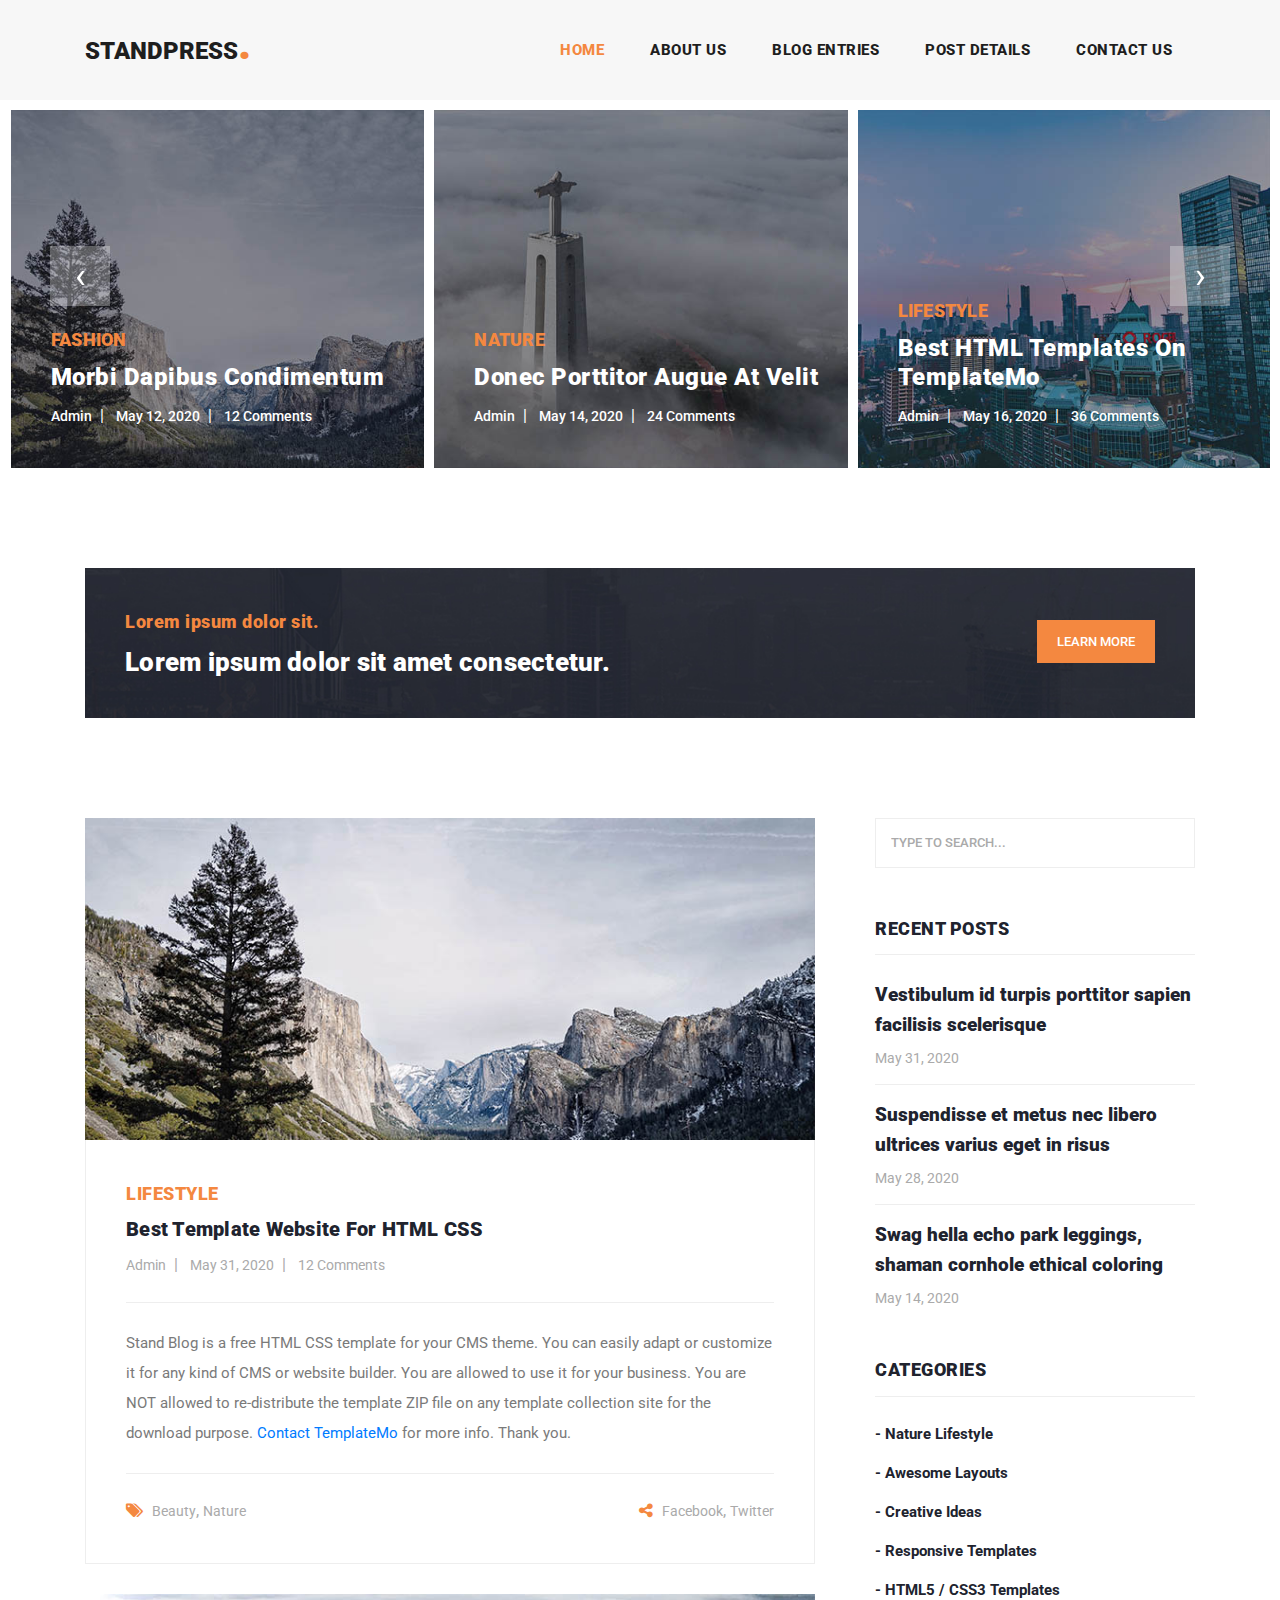
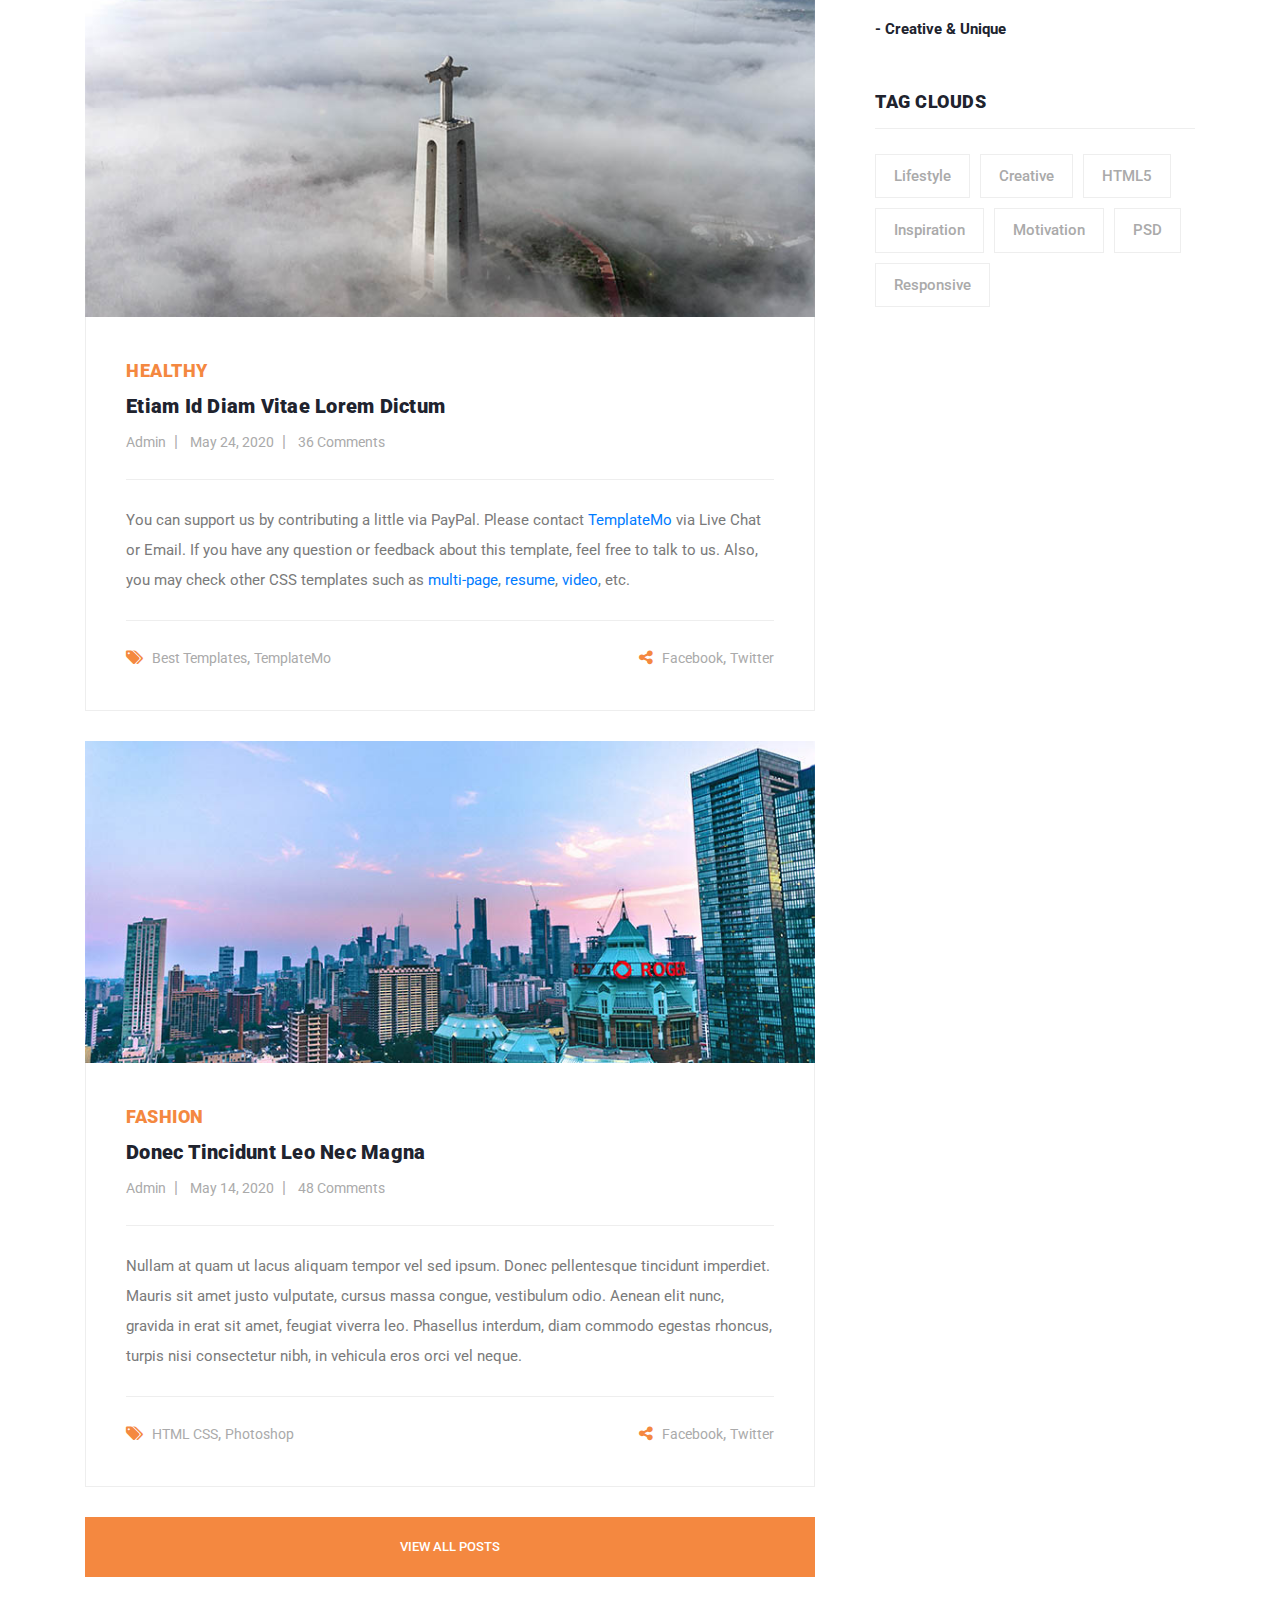
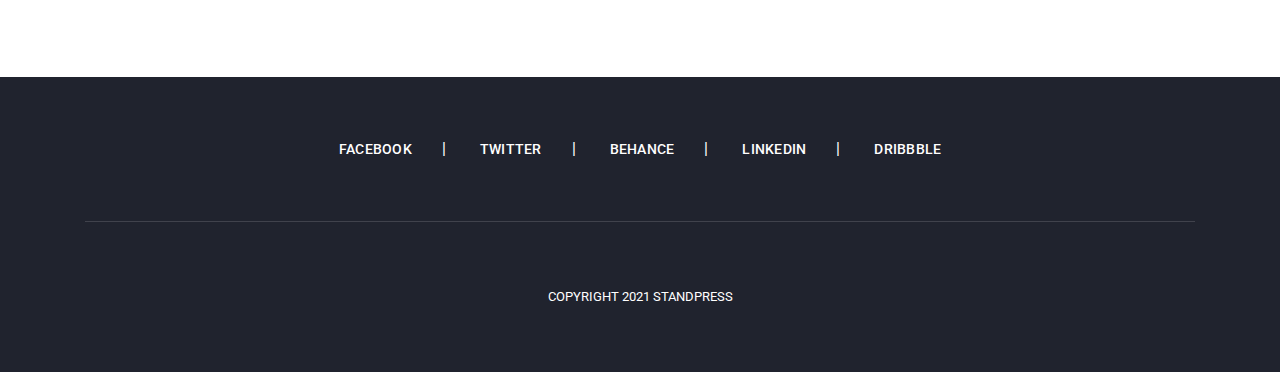
<file: markup/index.html>
<!DOCTYPE html>
<html lang="en">

<head>
  <meta charset="utf-8">
  <meta name="viewport" content="width=device-width, initial-scale=1, shrink-to-fit=no">
  <title>StandPress Blog Theme</title>
  <!-- Google Fonts  -->
  <link
    href="https://fonts.googleapis.com/css?family=Roboto:100,100i,300,300i,400,400i,500,500i,700,700i,900,900i&display=swap"
    rel="stylesheet">
  <!-- Bootstrap core CSS -->
  <link href="assets/css/bootstrap.min.css" rel="stylesheet">
  <!-- Additional CSS Files -->
  <link rel="stylesheet" href="assets/css/fontawesome.css">
  <link rel="stylesheet" href="assets/css/owl.css">
  <link rel="stylesheet" href="assets/css/style.css">
</head>

<body>
  <!-- ***** Preloader Start ***** -->
  <div id="preloader">
    <div class="jumper">
      <div></div>
      <div></div>
      <div></div>
    </div>
  </div>
  <!-- ***** Preloader End ***** -->

  <!-- Header -->
  <header class="">
    <nav class="navbar navbar-expand-lg">
      <div class="container">
        <a class="navbar-brand" href="index.html">
          <h2>StandPress<em>.</em></h2>
        </a>
        <button class="navbar-toggler" type="button" data-toggle="collapse" data-target="#navbarResponsive"
          aria-controls="navbarResponsive" aria-expanded="false" aria-label="Toggle navigation">
          <span class="navbar-toggler-icon"></span>
        </button>
        <div class="collapse navbar-collapse" id="navbarResponsive">
          <ul class="navbar-nav ml-auto">
            <li class="nav-item active">
              <a class="nav-link" href="index.html">Home
                <span class="sr-only">(current)</span>
              </a>
            </li>
            <li class="nav-item">
              <a class="nav-link" href="about.html">About Us</a>
            </li>
            <li class="nav-item">
              <a class="nav-link" href="blog.html">Blog Entries</a>
            </li>
            <li class="nav-item">
              <a class="nav-link" href="post-details.html">Post Details</a>
            </li>
            <li class="nav-item">
              <a class="nav-link" href="contact.html">Contact Us</a>
            </li>
          </ul>
        </div>
      </div>
    </nav>
  </header>

  <!-- Page Content -->
  <!-- Banner Starts Here -->
  <div class="main-banner header-text">
    <div class="container-fluid">
      <div class="owl-banner owl-carousel">
        <div class="item">
          <img src="assets/images/banner-item-01.jpg" alt="">
          <div class="item-content">
            <div class="main-content">
              <div class="meta-category">
                <span>Fashion</span>
              </div>
              <a href="post-details.html">
                <h4>Morbi dapibus condimentum</h4>
              </a>
              <ul class="post-info">
                <li><a href="#">Admin</a></li>
                <li><a href="#">May 12, 2020</a></li>
                <li><a href="#">12 Comments</a></li>
              </ul>
            </div>
          </div>
        </div>
        <div class="item">
          <img src="assets/images/banner-item-02.jpg" alt="">
          <div class="item-content">
            <div class="main-content">
              <div class="meta-category">
                <span>Nature</span>
              </div>
              <a href="post-details.html">
                <h4>Donec porttitor augue at velit</h4>
              </a>
              <ul class="post-info">
                <li><a href="#">Admin</a></li>
                <li><a href="#">May 14, 2020</a></li>
                <li><a href="#">24 Comments</a></li>
              </ul>
            </div>
          </div>
        </div>
        <div class="item">
          <img src="assets/images/banner-item-03.jpg" alt="">
          <div class="item-content">
            <div class="main-content">
              <div class="meta-category">
                <span>Lifestyle</span>
              </div>
              <a href="post-details.html">
                <h4>Best HTML Templates on TemplateMo</h4>
              </a>
              <ul class="post-info">
                <li><a href="#">Admin</a></li>
                <li><a href="#">May 16, 2020</a></li>
                <li><a href="#">36 Comments</a></li>
              </ul>
            </div>
          </div>
        </div>
        <div class="item">
          <img src="assets/images/banner-item-04.jpg" alt="">
          <div class="item-content">
            <div class="main-content">
              <div class="meta-category">
                <span>Fashion</span>
              </div>
              <a href="post-details.html">
                <h4>Responsive and Mobile Ready Layouts</h4>
              </a>
              <ul class="post-info">
                <li><a href="#">Admin</a></li>
                <li><a href="#">May 18, 2020</a></li>
                <li><a href="#">48 Comments</a></li>
              </ul>
            </div>
          </div>
        </div>
        <div class="item">
          <img src="assets/images/banner-item-05.jpg" alt="">
          <div class="item-content">
            <div class="main-content">
              <div class="meta-category">
                <span>Nature</span>
              </div>
              <a href="post-details.html">
                <h4>Cras congue sed augue id ullamcorper</h4>
              </a>
              <ul class="post-info">
                <li><a href="#">Admin</a></li>
                <li><a href="#">May 24, 2020</a></li>
                <li><a href="#">64 Comments</a></li>
              </ul>
            </div>
          </div>
        </div>
        <div class="item">
          <img src="assets/images/banner-item-06.jpg" alt="">
          <div class="item-content">
            <div class="main-content">
              <div class="meta-category">
                <span>Lifestyle</span>
              </div>
              <a href="post-details.html">
                <h4>Suspendisse nec aliquet ligula</h4>
              </a>
              <ul class="post-info">
                <li><a href="#">Admin</a></li>
                <li><a href="#">May 26, 2020</a></li>
                <li><a href="#">72 Comments</a></li>
              </ul>
            </div>
          </div>
        </div>
      </div>
    </div>
  </div>
  <!-- Banner Ends Here -->

  <section class="call-to-action">
    <div class="container">
      <div class="row">
        <div class="col-lg-12">
          <div class="main-content">
            <div class="row">
              <div class="col-lg-8">
                <span>Lorem ipsum dolor sit.</span>
                <h4>Lorem ipsum dolor sit amet consectetur.</h4>
              </div>
              <div class="col-lg-4">
                <div class="main-button">
                  <a rel="nofollow" href="https://templatemo.com/tm-551-stand-blog" target="_parent">Learn More</a>
                </div>
              </div>
            </div>
          </div>
        </div>
      </div>
    </div>
  </section>


  <section class="blog-posts">
    <div class="container">
      <div class="row">
        <div class="col-lg-8">
          <div class="all-blog-posts">
            <div class="row">
              <div class="col-lg-12">
                <div class="blog-post">
                  <div class="blog-thumb">
                    <img src="assets/images/blog-post-01.jpg" alt="">
                  </div>
                  <div class="down-content">
                    <span>Lifestyle</span>
                    <a href="post-details.html">
                      <h4>Best Template Website for HTML CSS</h4>
                    </a>
                    <ul class="post-info">
                      <li><a href="#">Admin</a></li>
                      <li><a href="#">May 31, 2020</a></li>
                      <li><a href="#">12 Comments</a></li>
                    </ul>
                    <p>Stand Blog is a free HTML CSS template for your CMS theme. You can easily adapt or customize it
                      for any kind of CMS or website builder. You are allowed to use it for your business. You are NOT
                      allowed to re-distribute the template ZIP file on any template collection site for the download
                      purpose. <a rel="nofollow" href="https://templatemo.com/contact" target="_parent">Contact
                        TemplateMo</a> for more info. Thank you.</p>
                    <div class="post-options">
                      <div class="row">
                        <div class="col-6">
                          <ul class="post-tags">
                            <li><i class="fa fa-tags"></i></li>
                            <li><a href="#">Beauty</a>,</li>
                            <li><a href="#">Nature</a></li>
                          </ul>
                        </div>
                        <div class="col-6">
                          <ul class="post-share">
                            <li><i class="fa fa-share-alt"></i></li>
                            <li><a href="#">Facebook</a>,</li>
                            <li><a href="#"> Twitter</a></li>
                          </ul>
                        </div>
                      </div>
                    </div>
                  </div>
                </div>
              </div>
              <div class="col-lg-12">
                <div class="blog-post">
                  <div class="blog-thumb">
                    <img src="assets/images/blog-post-02.jpg" alt="">
                  </div>
                  <div class="down-content">
                    <span>Healthy</span>
                    <a href="post-details.html">
                      <h4>Etiam id diam vitae lorem dictum</h4>
                    </a>
                    <ul class="post-info">
                      <li><a href="#">Admin</a></li>
                      <li><a href="#">May 24, 2020</a></li>
                      <li><a href="#">36 Comments</a></li>
                    </ul>
                    <p>You can support us by contributing a little via PayPal. Please contact <a rel="nofollow"
                        href="https://templatemo.com/contact" target="_parent">TemplateMo</a> via Live Chat or Email. If
                      you have any question or feedback about this template, feel free to talk to us. Also, you may
                      check other CSS templates such as <a rel="nofollow" href="https://templatemo.com/tag/multi-page"
                        target="_parent">multi-page</a>, <a rel="nofollow" href="https://templatemo.com/tag/resume"
                        target="_parent">resume</a>, <a rel="nofollow" href="https://templatemo.com/tag/video"
                        target="_parent">video</a>, etc.</p>
                    <div class="post-options">
                      <div class="row">
                        <div class="col-6">
                          <ul class="post-tags">
                            <li><i class="fa fa-tags"></i></li>
                            <li><a href="#">Best Templates</a>,</li>
                            <li><a href="#">TemplateMo</a></li>
                          </ul>
                        </div>
                        <div class="col-6">
                          <ul class="post-share">
                            <li><i class="fa fa-share-alt"></i></li>
                            <li><a href="#">Facebook</a>,</li>
                            <li><a href="#">Twitter</a></li>
                          </ul>
                        </div>
                      </div>
                    </div>
                  </div>
                </div>
              </div>
              <div class="col-lg-12">
                <div class="blog-post">
                  <div class="blog-thumb">
                    <img src="assets/images/blog-post-03.jpg" alt="">
                  </div>
                  <div class="down-content">
                    <span>Fashion</span>
                    <a href="post-details.html">
                      <h4>Donec tincidunt leo nec magna</h4>
                    </a>
                    <ul class="post-info">
                      <li><a href="#">Admin</a></li>
                      <li><a href="#">May 14, 2020</a></li>
                      <li><a href="#">48 Comments</a></li>
                    </ul>
                    <p>Nullam at quam ut lacus aliquam tempor vel sed ipsum. Donec pellentesque tincidunt imperdiet.
                      Mauris sit amet justo vulputate, cursus massa congue, vestibulum odio. Aenean elit nunc, gravida
                      in erat sit amet, feugiat viverra leo. Phasellus interdum, diam commodo egestas rhoncus, turpis
                      nisi consectetur nibh, in vehicula eros orci vel neque.</p>
                    <div class="post-options">
                      <div class="row">
                        <div class="col-6">
                          <ul class="post-tags">
                            <li><i class="fa fa-tags"></i></li>
                            <li><a href="#">HTML CSS</a>,</li>
                            <li><a href="#">Photoshop</a></li>
                          </ul>
                        </div>
                        <div class="col-6">
                          <ul class="post-share">
                            <li><i class="fa fa-share-alt"></i></li>
                            <li><a href="#">Facebook</a>,</li>
                            <li><a href="#">Twitter</a></li>
                          </ul>
                        </div>
                      </div>
                    </div>
                  </div>
                </div>
              </div>
              <div class="col-lg-12">
                <div class="main-button">
                  <a href="blog.html">View All Posts</a>
                </div>
              </div>
            </div>
          </div>
        </div>
        <div class="col-lg-4">
          <div class="sidebar">
            <div class="row">
              <div class="col-lg-12">
                <div class="sidebar-item search">
                  <form id="search_form" name="gs" method="GET" action="#">
                    <input type="text" name="q" class="searchText" placeholder="type to search..." autocomplete="on">
                  </form>
                </div>
              </div>
              <div class="col-lg-12">
                <div class="sidebar-item recent-posts">
                  <div class="sidebar-heading">
                    <h2>Recent Posts</h2>
                  </div>
                  <div class="content">
                    <ul>
                      <li><a href="post-details.html">
                          <h5>Vestibulum id turpis porttitor sapien facilisis scelerisque</h5>
                          <span>May 31, 2020</span>
                        </a></li>
                      <li><a href="post-details.html">
                          <h5>Suspendisse et metus nec libero ultrices varius eget in risus</h5>
                          <span>May 28, 2020</span>
                        </a></li>
                      <li><a href="post-details.html">
                          <h5>Swag hella echo park leggings, shaman cornhole ethical coloring</h5>
                          <span>May 14, 2020</span>
                        </a></li>
                    </ul>
                  </div>
                </div>
              </div>
              <div class="col-lg-12">
                <div class="sidebar-item categories">
                  <div class="sidebar-heading">
                    <h2>Categories</h2>
                  </div>
                  <div class="content">
                    <ul>
                      <li><a href="#">- Nature Lifestyle</a></li>
                      <li><a href="#">- Awesome Layouts</a></li>
                      <li><a href="#">- Creative Ideas</a></li>
                      <li><a href="#">- Responsive Templates</a></li>
                      <li><a href="#">- HTML5 / CSS3 Templates</a></li>
                      <li><a href="#">- Creative &amp; Unique</a></li>
                    </ul>
                  </div>
                </div>
              </div>
              <div class="col-lg-12">
                <div class="sidebar-item tags">
                  <div class="sidebar-heading">
                    <h2>Tag Clouds</h2>
                  </div>
                  <div class="content">
                    <ul>
                      <li><a href="#">Lifestyle</a></li>
                      <li><a href="#">Creative</a></li>
                      <li><a href="#">HTML5</a></li>
                      <li><a href="#">Inspiration</a></li>
                      <li><a href="#">Motivation</a></li>
                      <li><a href="#">PSD</a></li>
                      <li><a href="#">Responsive</a></li>
                    </ul>
                  </div>
                </div>
              </div>
            </div>
          </div>
        </div>
      </div>
    </div>
  </section>


  <footer>
    <div class="container">
      <div class="row">
        <div class="col-lg-12">
          <ul class="social-icons">
            <li><a href="#">Facebook</a></li>
            <li><a href="#">Twitter</a></li>
            <li><a href="#">Behance</a></li>
            <li><a href="#">Linkedin</a></li>
            <li><a href="#">Dribbble</a></li>
          </ul>
        </div>
        <div class="col-lg-12">
          <div class="copyright-text">
            <p>Copyright 2021 StandPress</p>
          </div>
        </div>
      </div>
    </div>
  </footer>

  <!-- Bootstrap core JavaScript -->
  <script src="assets/js/jquery.min.js"></script>
  <script src="assets/js/bootstrap.min.js"></script>

  <!-- Additional Scripts -->
  <script src="assets/js/owl.js"></script>
  <script src="assets/js/slick.js"></script>
  <script src="assets/js/isotope.js"></script>
  <script src="assets/js/accordions.js"></script>
  <script src="assets/js/custom.js"></script>
</body>

</html>
</file>
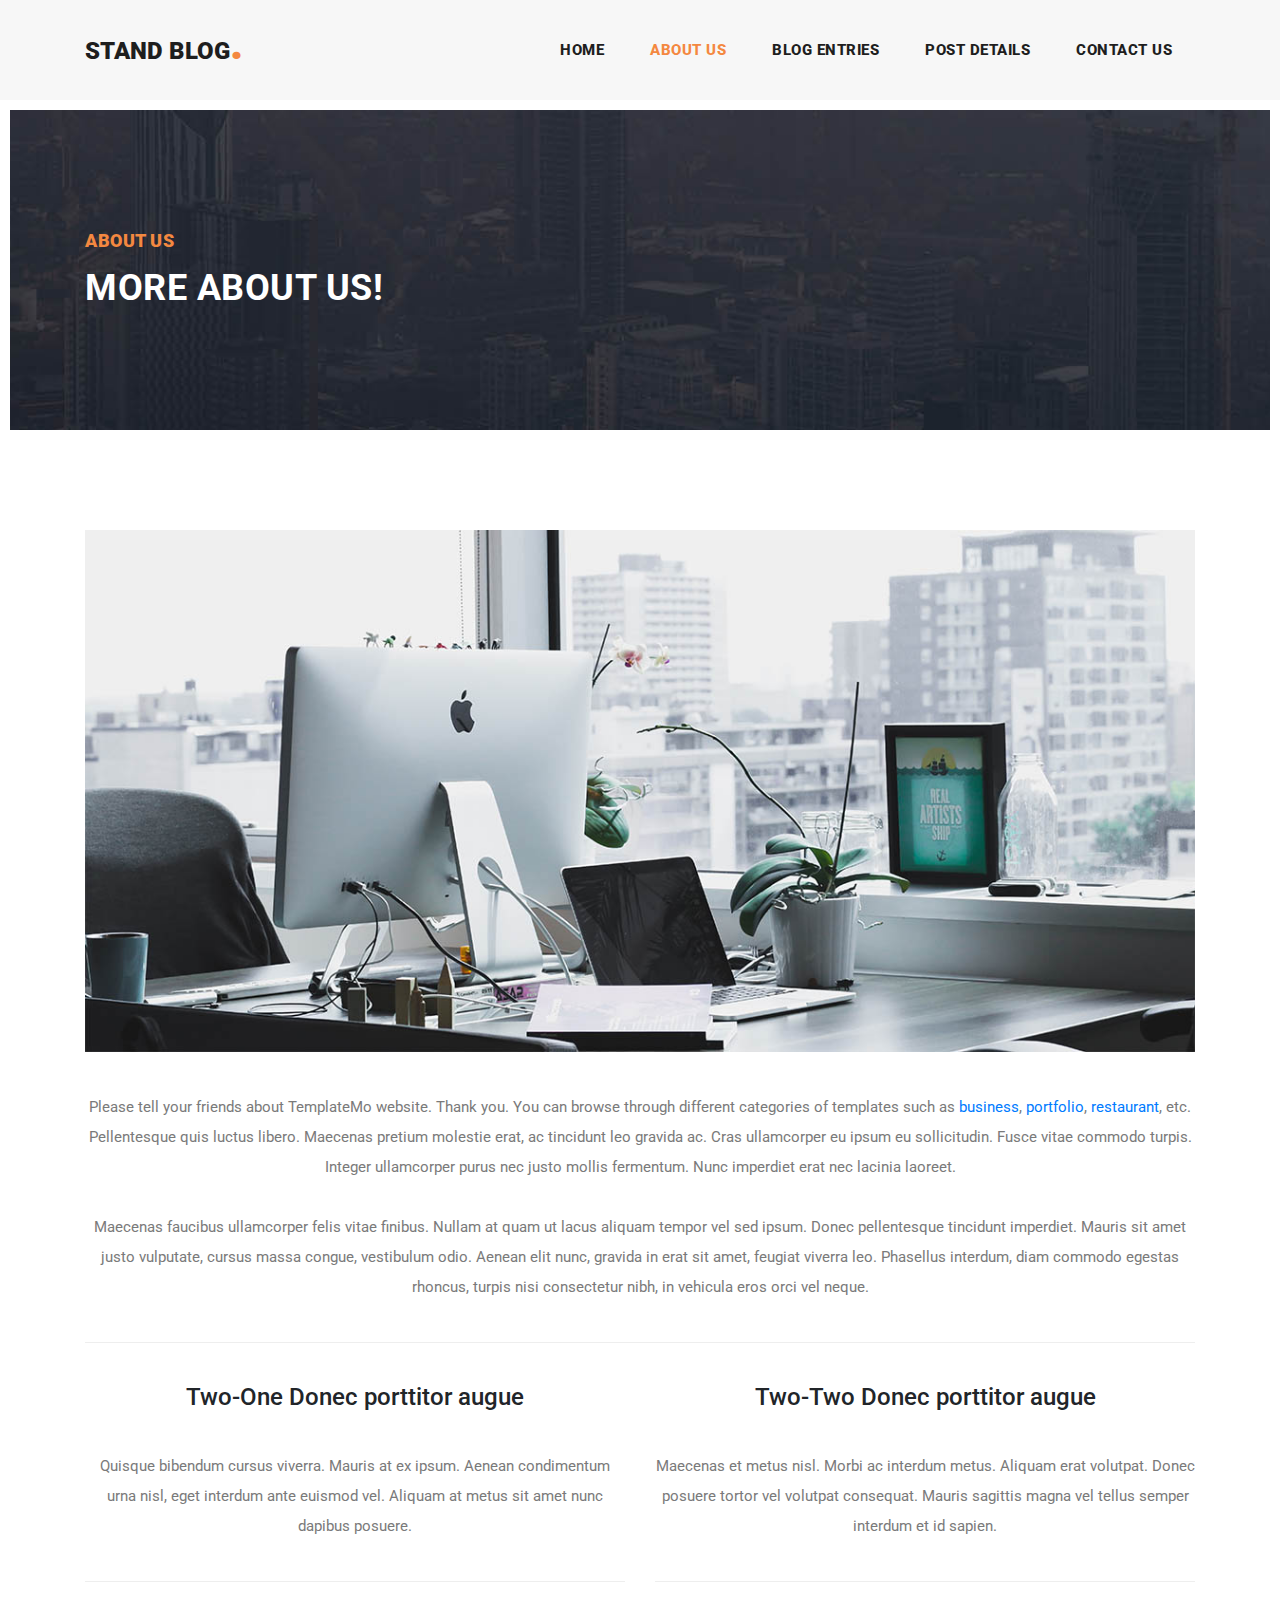
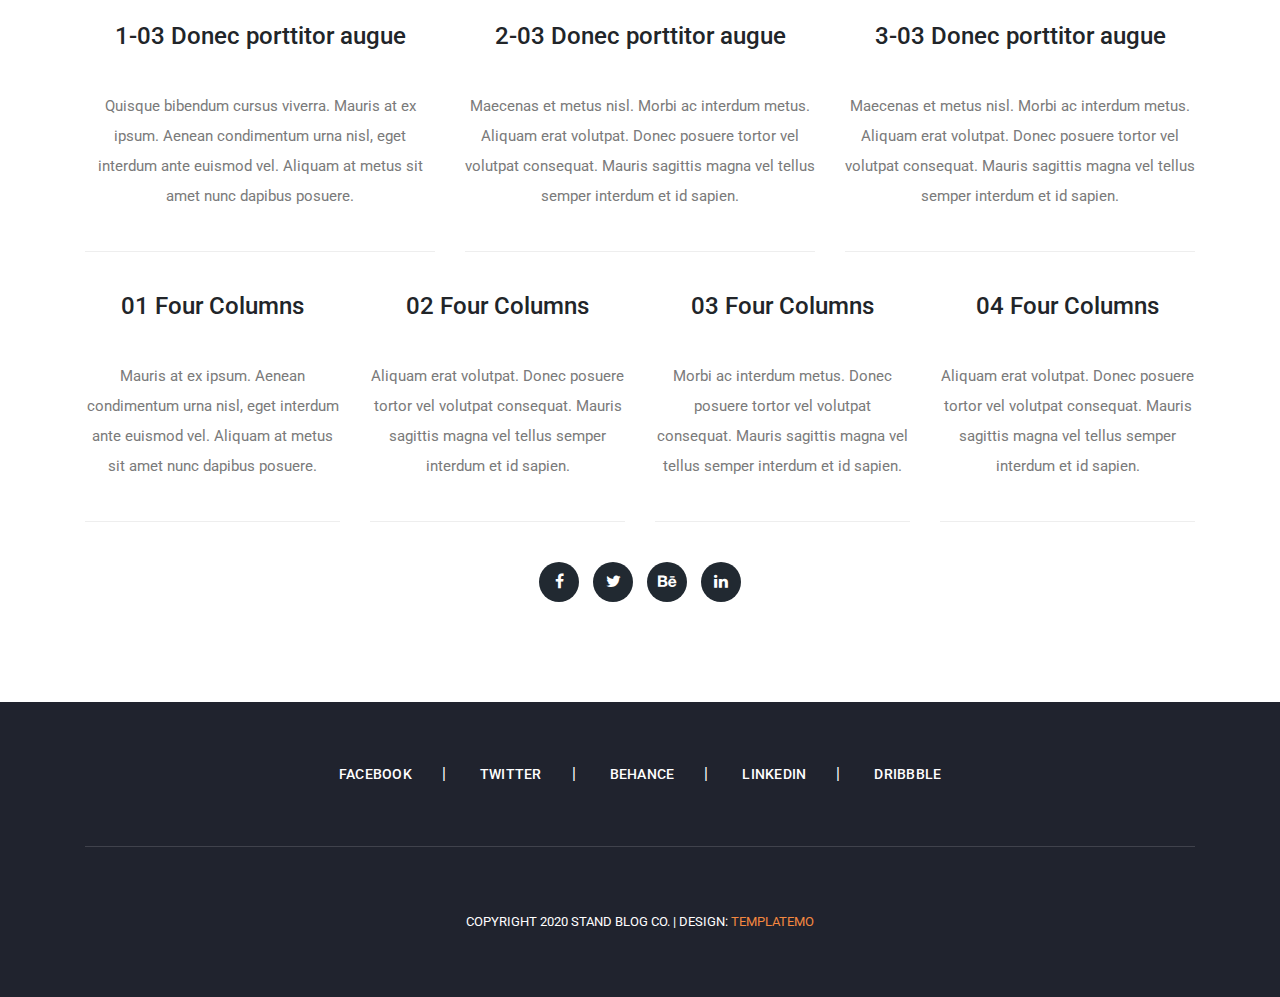
<file: markup/about.html>
<!DOCTYPE html>
<html lang="en">

<head>
  <meta charset="utf-8">
  <meta name="viewport" content="width=device-width, initial-scale=1, shrink-to-fit=no">
  <title>StandPress Blog Theme</title>
  <!-- Google Fonts  -->
  <link
    href="https://fonts.googleapis.com/css?family=Roboto:100,100i,300,300i,400,400i,500,500i,700,700i,900,900i&display=swap"
    rel="stylesheet">
  <!-- Bootstrap core CSS -->
  <link href="assets/css/bootstrap.min.css" rel="stylesheet">
  <!-- Additional CSS Files -->
  <link rel="stylesheet" href="assets/css/fontawesome.css">
  <link rel="stylesheet" href="assets/css/owl.css">
  <link rel="stylesheet" href="assets/css/style.css">
</head>

<body>

  <!-- ***** Preloader Start ***** -->
  <div id="preloader">
    <div class="jumper">
      <div></div>
      <div></div>
      <div></div>
    </div>
  </div>
  <!-- ***** Preloader End ***** -->

  <!-- Header -->
  <header class="">
    <nav class="navbar navbar-expand-lg">
      <div class="container">
        <a class="navbar-brand" href="index.html">
          <h2>Stand Blog<em>.</em></h2>
        </a>
        <button class="navbar-toggler" type="button" data-toggle="collapse" data-target="#navbarResponsive"
          aria-controls="navbarResponsive" aria-expanded="false" aria-label="Toggle navigation">
          <span class="navbar-toggler-icon"></span>
        </button>
        <div class="collapse navbar-collapse" id="navbarResponsive">
          <ul class="navbar-nav ml-auto">
            <li class="nav-item">
              <a class="nav-link" href="index.html">Home
                <span class="sr-only">(current)</span>
              </a>
            </li>
            <li class="nav-item active">
              <a class="nav-link" href="about.html">About Us</a>
            </li>
            <li class="nav-item">
              <a class="nav-link" href="blog.html">Blog Entries</a>
            </li>
            <li class="nav-item">
              <a class="nav-link" href="post-details.html">Post Details</a>
            </li>
            <li class="nav-item">
              <a class="nav-link" href="contact.html">Contact Us</a>
            </li>
          </ul>
        </div>
      </div>
    </nav>
  </header>

  <!-- Page Content -->
  <!-- Banner Starts Here -->
  <div class="heading-page header-text">
    <section class="page-heading">
      <div class="container">
        <div class="row">
          <div class="col-lg-12">
            <div class="text-content">
              <h4>about us</h4>
              <h2>more about us!</h2>
            </div>
          </div>
        </div>
      </div>
    </section>
  </div>

  <!-- Banner Ends Here -->


  <section class="about-us">
    <div class="container">

      <div class="row">
        <div class="col-lg-12">
          <img src="assets/images/about-us.jpg" alt="">
          <p>Please tell your friends about TemplateMo website. Thank you. You can browse through different categories
            of templates such as <a rel="nofollow" href="https://templatemo.com/tag/business"
              target="_parent">business</a>, <a rel="nofollow" href="https://templatemo.com/tag/portfolio"
              target="_parent">portfolio</a>, <a rel="nofollow" href="https://templatemo.com/tag/restaurant"
              target="_parent">restaurant</a>, etc. Pellentesque quis luctus libero. Maecenas pretium molestie erat, ac
            tincidunt leo gravida ac. Cras ullamcorper eu ipsum eu sollicitudin. Fusce vitae commodo turpis. Integer
            ullamcorper purus nec justo mollis fermentum. Nunc imperdiet erat nec lacinia laoreet. <br><br>Maecenas
            faucibus ullamcorper felis vitae finibus. Nullam at quam ut lacus aliquam tempor vel sed ipsum. Donec
            pellentesque tincidunt imperdiet. Mauris sit amet justo vulputate, cursus massa congue, vestibulum odio.
            Aenean elit nunc, gravida in erat sit amet, feugiat viverra leo. Phasellus interdum, diam commodo egestas
            rhoncus, turpis nisi consectetur nibh, in vehicula eros orci vel neque.</p>
        </div>
      </div>

      <div class="row">
        <div class="col-lg-6">
          <h4>Two-One Donec porttitor augue</h4>
          <p>Quisque bibendum cursus viverra. Mauris at ex ipsum. Aenean condimentum urna nisl, eget interdum ante
            euismod vel. Aliquam at metus sit amet nunc dapibus posuere.</p>
        </div>
        <div class="col-lg-6">
          <h4>Two-Two Donec porttitor augue</h4>
          <p>Maecenas et metus nisl. Morbi ac interdum metus. Aliquam erat volutpat. Donec posuere tortor vel volutpat
            consequat. Mauris sagittis magna vel tellus semper interdum et id sapien.</p>
        </div>
      </div>

      <div class="row">
        <div class="col-lg-4 col-md-6">
          <h4>1-03 Donec porttitor augue</h4>
          <p>Quisque bibendum cursus viverra. Mauris at ex ipsum. Aenean condimentum urna nisl, eget interdum ante
            euismod vel. Aliquam at metus sit amet nunc dapibus posuere.</p>
        </div>
        <div class="col-lg-4 col-md-6">
          <h4>2-03 Donec porttitor augue</h4>
          <p>Maecenas et metus nisl. Morbi ac interdum metus. Aliquam erat volutpat. Donec posuere tortor vel volutpat
            consequat. Mauris sagittis magna vel tellus semper interdum et id sapien.</p>
        </div>
        <div class="col-lg-4">
          <h4>3-03 Donec porttitor augue</h4>
          <p>Maecenas et metus nisl. Morbi ac interdum metus. Aliquam erat volutpat. Donec posuere tortor vel volutpat
            consequat. Mauris sagittis magna vel tellus semper interdum et id sapien.</p>
        </div>
      </div>


      <div class="row">
        <div class="col-lg-3 col-md-6">
          <h4>01 Four Columns</h4>
          <p>Mauris at ex ipsum. Aenean condimentum urna nisl, eget interdum ante euismod vel. Aliquam at metus sit amet
            nunc dapibus posuere.</p>
        </div>
        <div class="col-lg-3 col-md-6">
          <h4>02 Four Columns</h4>
          <p>Aliquam erat volutpat. Donec posuere tortor vel volutpat consequat. Mauris sagittis magna vel tellus semper
            interdum et id sapien.</p>
        </div>
        <div class="col-lg-3 col-md-6">
          <h4>03 Four Columns</h4>
          <p>Morbi ac interdum metus. Donec posuere tortor vel volutpat consequat. Mauris sagittis magna vel tellus
            semper interdum et id sapien.</p>
        </div>
        <div class="col-lg-3 col-md-6">
          <h4>04 Four Columns</h4>
          <p>Aliquam erat volutpat. Donec posuere tortor vel volutpat consequat. Mauris sagittis magna vel tellus semper
            interdum et id sapien.</p>
        </div>
      </div>

      <div class="row">
        <div class="col-lg-12">
          <ul class="social-icons">
            <li><a href="#"><i class="fa fa-facebook"></i></a></li>
            <li><a href="#"><i class="fa fa-twitter"></i></a></li>
            <li><a href="#"><i class="fa fa-behance"></i></a></li>
            <li><a href="#"><i class="fa fa-linkedin"></i></a></li>
          </ul>
        </div>
      </div>


    </div>
  </section>


  <footer>
    <div class="container">
      <div class="row">
        <div class="col-lg-12">
          <ul class="social-icons">
            <li><a href="#">Facebook</a></li>
            <li><a href="#">Twitter</a></li>
            <li><a href="#">Behance</a></li>
            <li><a href="#">Linkedin</a></li>
            <li><a href="#">Dribbble</a></li>
          </ul>
        </div>
        <div class="col-lg-12">
          <div class="copyright-text">
            <p>Copyright 2020 Stand Blog Co.

              | Design: <a rel="nofollow" href="https://templatemo.com" target="_parent">TemplateMo</a></p>
          </div>
        </div>
      </div>
    </div>
  </footer>

  <!-- Bootstrap core JavaScript -->
  <script src="assets/js/jquery.min.js"></script>
  <script src="assets/js/bootstrap.min.js"></script>

  <!-- Additional Scripts -->
  <script src="assets/js/owl.js"></script>
  <script src="assets/js/slick.js"></script>
  <script src="assets/js/isotope.js"></script>
  <script src="assets/js/accordions.js"></script>
  <script src="assets/js/custom.js"></script>
</body>

</html>
</file>
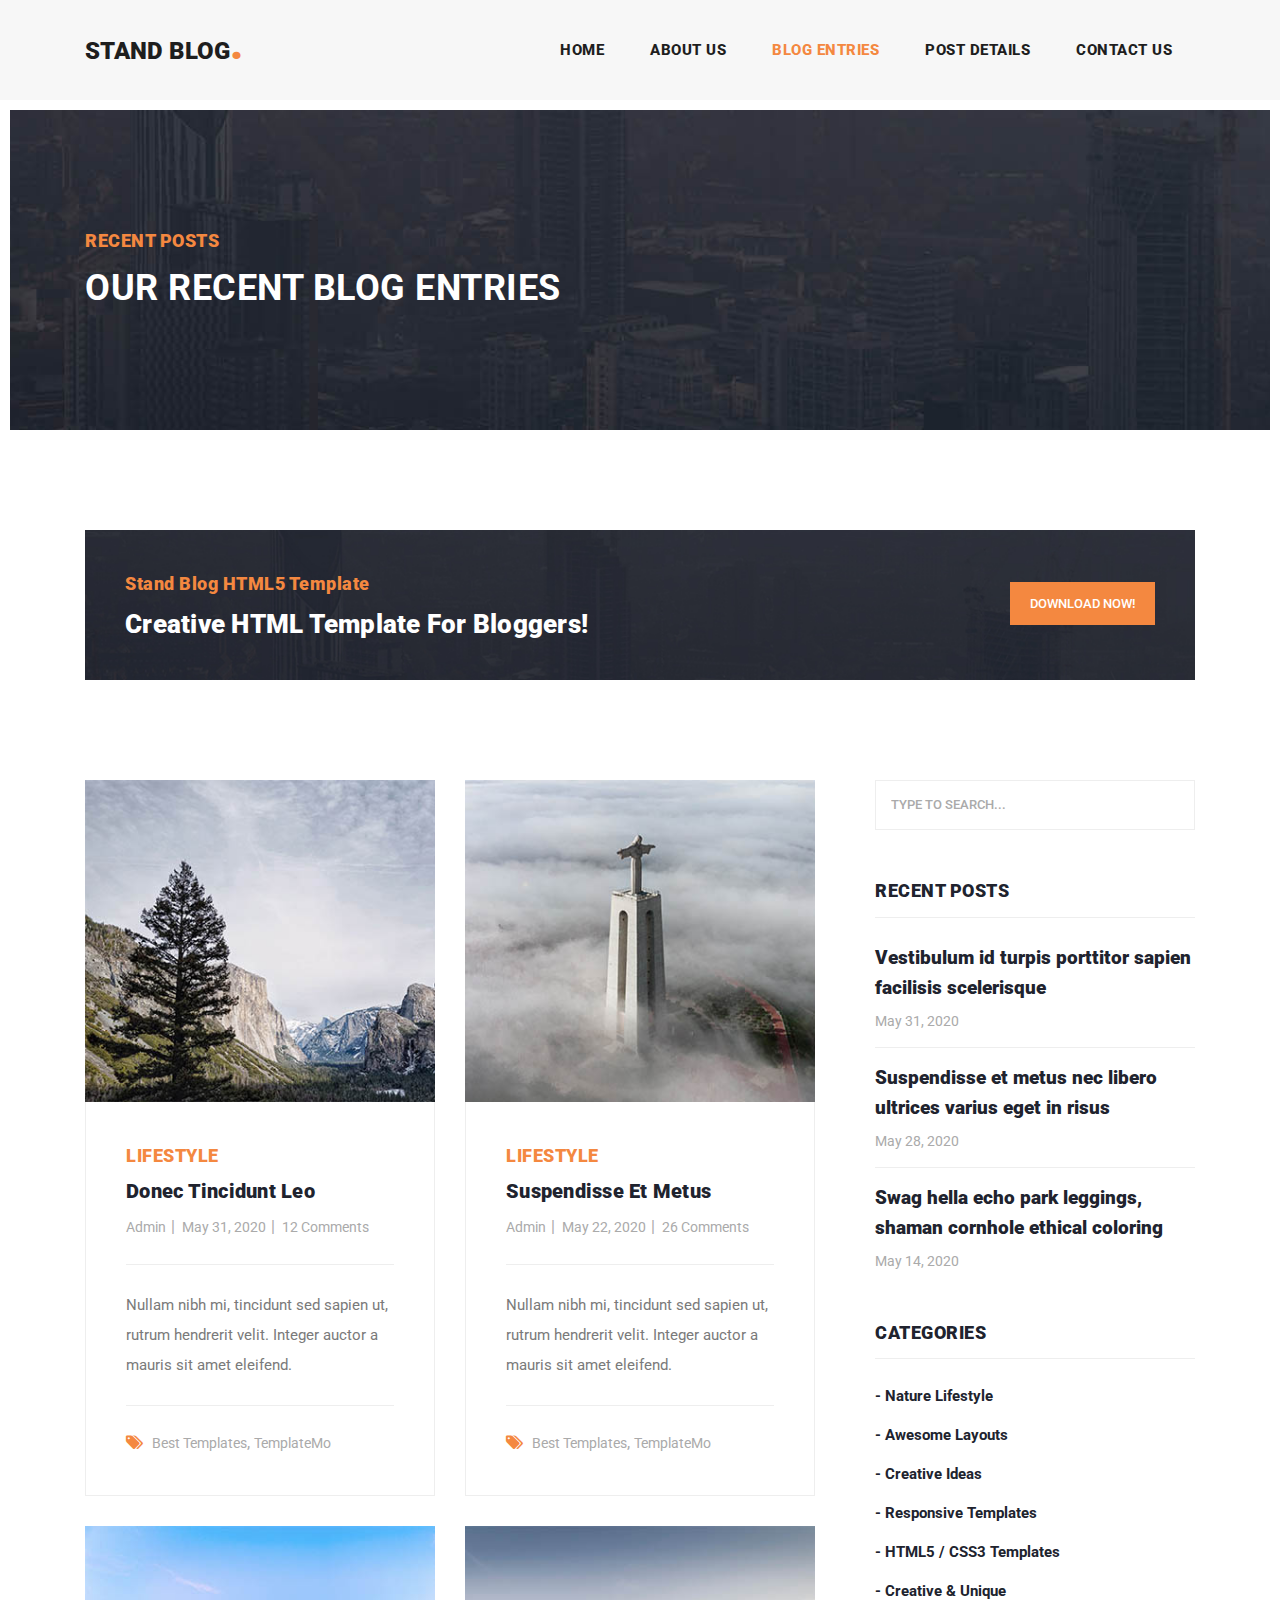
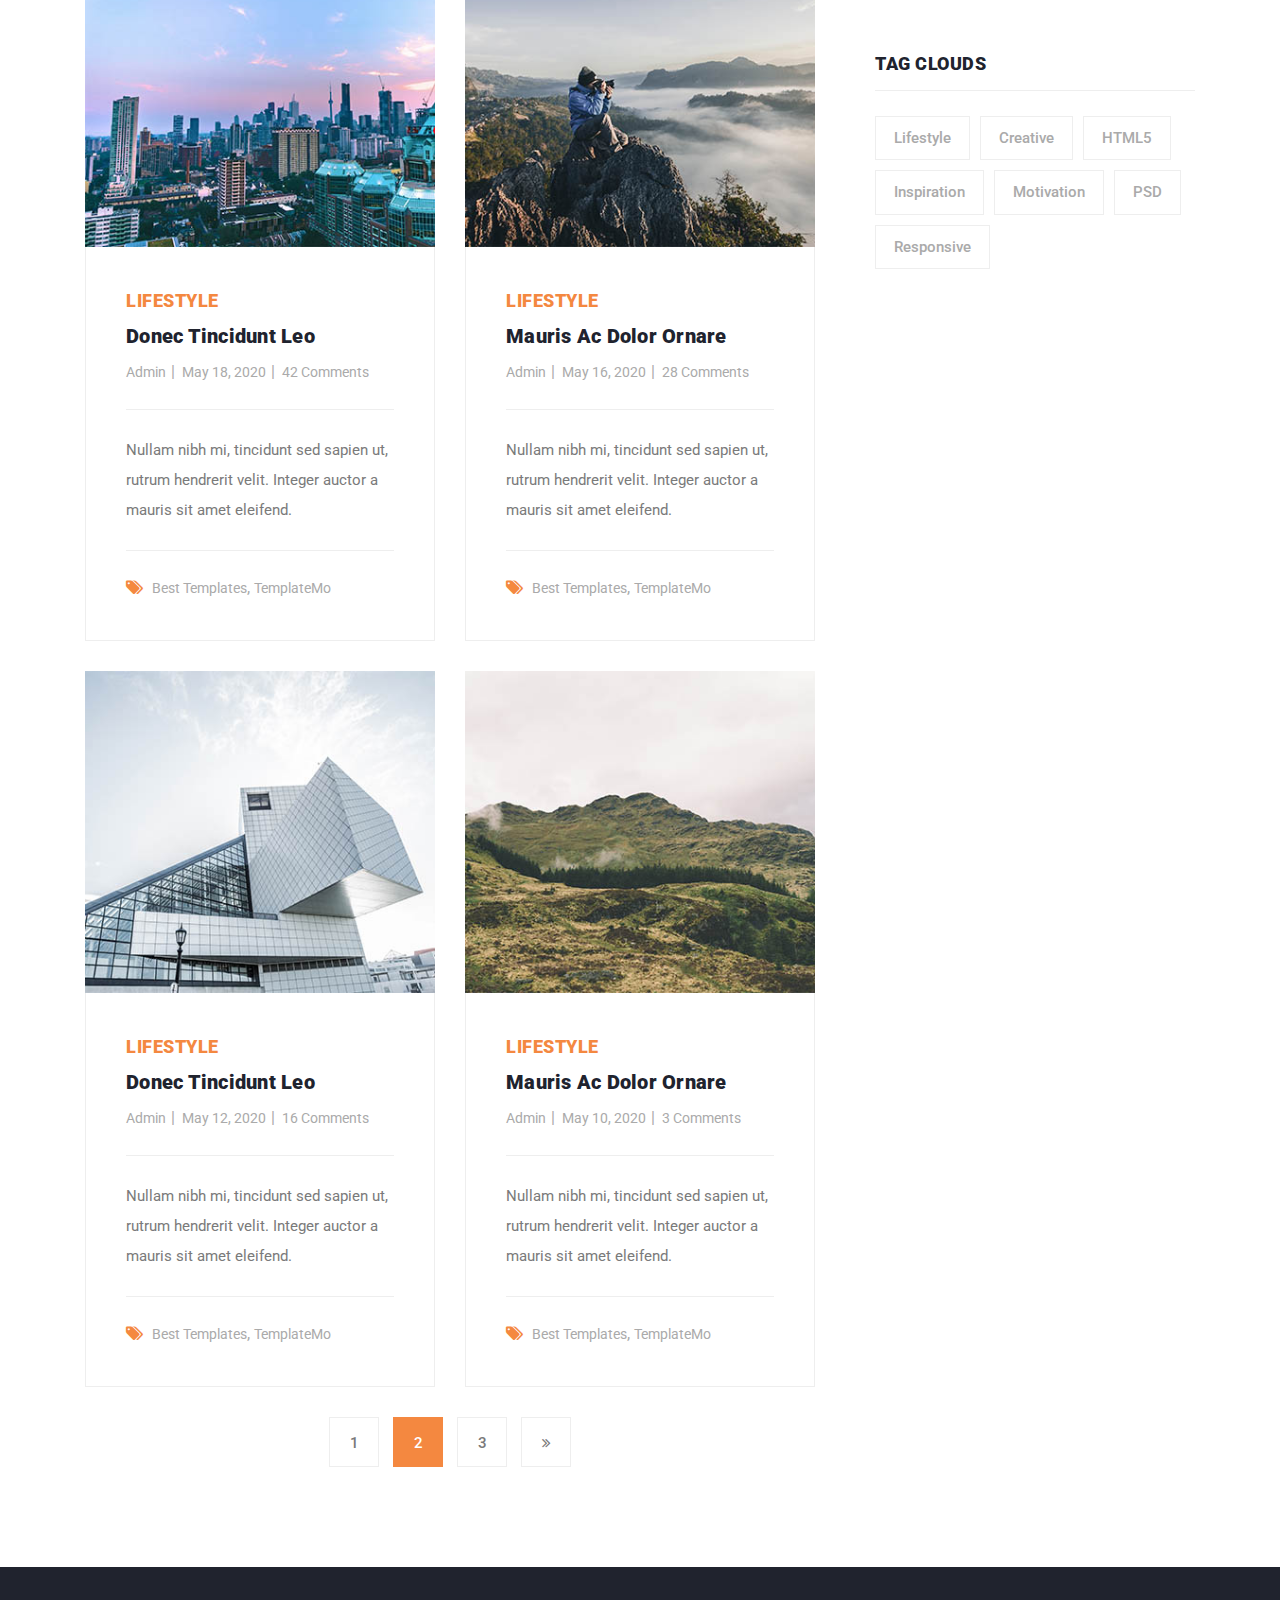
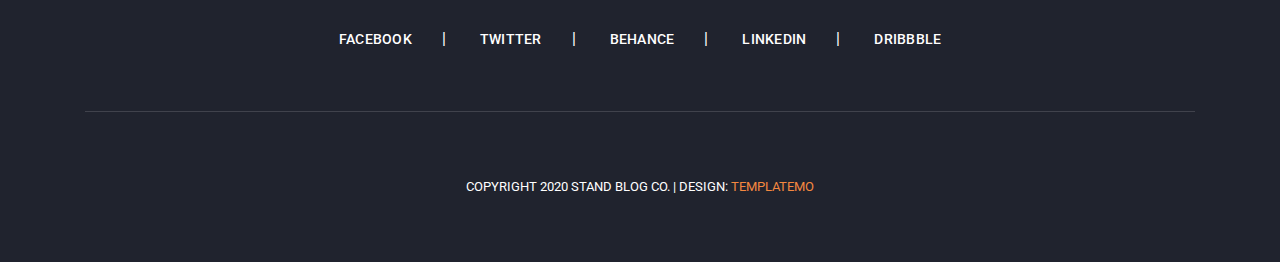
<file: markup/blog.html>
<!DOCTYPE html>
<html lang="en">

<head>
  <meta charset="utf-8">
  <meta name="viewport" content="width=device-width, initial-scale=1, shrink-to-fit=no">
  <title>StandPress Blog Theme</title>
  <!-- Google Fonts  -->
  <link
    href="https://fonts.googleapis.com/css?family=Roboto:100,100i,300,300i,400,400i,500,500i,700,700i,900,900i&display=swap"
    rel="stylesheet">
  <!-- Bootstrap core CSS -->
  <link href="assets/css/bootstrap.min.css" rel="stylesheet">
  <!-- Additional CSS Files -->
  <link rel="stylesheet" href="assets/css/fontawesome.css">
  <link rel="stylesheet" href="assets/css/owl.css">
  <link rel="stylesheet" href="assets/css/style.css">
</head>

<body>

  <!-- ***** Preloader Start ***** -->
  <div id="preloader">
    <div class="jumper">
      <div></div>
      <div></div>
      <div></div>
    </div>
  </div>
  <!-- ***** Preloader End ***** -->

  <!-- Header -->
  <header class="">
    <nav class="navbar navbar-expand-lg">
      <div class="container">
        <a class="navbar-brand" href="index.html">
          <h2>Stand Blog<em>.</em></h2>
        </a>
        <button class="navbar-toggler" type="button" data-toggle="collapse" data-target="#navbarResponsive"
          aria-controls="navbarResponsive" aria-expanded="false" aria-label="Toggle navigation">
          <span class="navbar-toggler-icon"></span>
        </button>
        <div class="collapse navbar-collapse" id="navbarResponsive">
          <ul class="navbar-nav ml-auto">
            <li class="nav-item">
              <a class="nav-link" href="index.html">Home
                <span class="sr-only">(current)</span>
              </a>
            </li>
            <li class="nav-item">
              <a class="nav-link" href="about.html">About Us</a>
            </li>
            <li class="nav-item active">
              <a class="nav-link" href="blog.html">Blog Entries</a>
            </li>
            <li class="nav-item">
              <a class="nav-link" href="post-details.html">Post Details</a>
            </li>
            <li class="nav-item">
              <a class="nav-link" href="contact.html">Contact Us</a>
            </li>
          </ul>
        </div>
      </div>
    </nav>
  </header>

  <!-- Page Content -->
  <!-- Banner Starts Here -->
  <div class="heading-page header-text">
    <section class="page-heading">
      <div class="container">
        <div class="row">
          <div class="col-lg-12">
            <div class="text-content">
              <h4>Recent Posts</h4>
              <h2>Our Recent Blog Entries</h2>
            </div>
          </div>
        </div>
      </div>
    </section>
  </div>

  <!-- Banner Ends Here -->

  <section class="call-to-action">
    <div class="container">
      <div class="row">
        <div class="col-lg-12">
          <div class="main-content">
            <div class="row">
              <div class="col-lg-8">
                <span>Stand Blog HTML5 Template</span>
                <h4>Creative HTML Template For Bloggers!</h4>
              </div>
              <div class="col-lg-4">
                <div class="main-button">
                  <a href="https://templatemo.com/tm-551-stand-blog" target="_parent">Download Now!</a>
                </div>
              </div>
            </div>
          </div>
        </div>
      </div>
    </div>
  </section>


  <section class="blog-posts grid-system">
    <div class="container">
      <div class="row">
        <div class="col-lg-8">
          <div class="all-blog-posts">
            <div class="row">
              <div class="col-lg-6">
                <div class="blog-post">
                  <div class="blog-thumb">
                    <img src="assets/images/blog-thumb-01.jpg" alt="">
                  </div>
                  <div class="down-content">
                    <span>Lifestyle</span>
                    <a href="post-details.html">
                      <h4>Donec tincidunt leo</h4>
                    </a>
                    <ul class="post-info">
                      <li><a href="#">Admin</a></li>
                      <li><a href="#">May 31, 2020</a></li>
                      <li><a href="#">12 Comments</a></li>
                    </ul>
                    <p>Nullam nibh mi, tincidunt sed sapien ut, rutrum hendrerit velit. Integer auctor a mauris sit amet
                      eleifend.</p>
                    <div class="post-options">
                      <div class="row">
                        <div class="col-lg-12">
                          <ul class="post-tags">
                            <li><i class="fa fa-tags"></i></li>
                            <li><a href="#">Best Templates</a>,</li>
                            <li><a href="#">TemplateMo</a></li>
                          </ul>
                        </div>
                      </div>
                    </div>
                  </div>
                </div>
              </div>
              <div class="col-lg-6">
                <div class="blog-post">
                  <div class="blog-thumb">
                    <img src="assets/images/blog-thumb-02.jpg" alt="">
                  </div>
                  <div class="down-content">
                    <span>Lifestyle</span>
                    <a href="post-details.html">
                      <h4>Suspendisse et metus</h4>
                    </a>
                    <ul class="post-info">
                      <li><a href="#">Admin</a></li>
                      <li><a href="#">May 22, 2020</a></li>
                      <li><a href="#">26 Comments</a></li>
                    </ul>
                    <p>Nullam nibh mi, tincidunt sed sapien ut, rutrum hendrerit velit. Integer auctor a mauris sit amet
                      eleifend.</p>
                    <div class="post-options">
                      <div class="row">
                        <div class="col-lg-12">
                          <ul class="post-tags">
                            <li><i class="fa fa-tags"></i></li>
                            <li><a href="#">Best Templates</a>,</li>
                            <li><a href="#">TemplateMo</a></li>
                          </ul>
                        </div>
                      </div>
                    </div>
                  </div>
                </div>
              </div>
              <div class="col-lg-6">
                <div class="blog-post">
                  <div class="blog-thumb">
                    <img src="assets/images/blog-thumb-03.jpg" alt="">
                  </div>
                  <div class="down-content">
                    <span>Lifestyle</span>
                    <a href="post-details.html">
                      <h4>Donec tincidunt leo</h4>
                    </a>
                    <ul class="post-info">
                      <li><a href="#">Admin</a></li>
                      <li><a href="#">May 18, 2020</a></li>
                      <li><a href="#">42 Comments</a></li>
                    </ul>
                    <p>Nullam nibh mi, tincidunt sed sapien ut, rutrum hendrerit velit. Integer auctor a mauris sit amet
                      eleifend.</p>
                    <div class="post-options">
                      <div class="row">
                        <div class="col-lg-12">
                          <ul class="post-tags">
                            <li><i class="fa fa-tags"></i></li>
                            <li><a href="#">Best Templates</a>,</li>
                            <li><a href="#">TemplateMo</a></li>
                          </ul>
                        </div>
                      </div>
                    </div>
                  </div>
                </div>
              </div>
              <div class="col-lg-6">
                <div class="blog-post">
                  <div class="blog-thumb">
                    <img src="assets/images/blog-thumb-04.jpg" alt="">
                  </div>
                  <div class="down-content">
                    <span>Lifestyle</span>
                    <a href="post-details.html">
                      <h4>Mauris ac dolor ornare</h4>
                    </a>
                    <ul class="post-info">
                      <li><a href="#">Admin</a></li>
                      <li><a href="#">May 16, 2020</a></li>
                      <li><a href="#">28 Comments</a></li>
                    </ul>
                    <p>Nullam nibh mi, tincidunt sed sapien ut, rutrum hendrerit velit. Integer auctor a mauris sit amet
                      eleifend.</p>
                    <div class="post-options">
                      <div class="row">
                        <div class="col-lg-12">
                          <ul class="post-tags">
                            <li><i class="fa fa-tags"></i></li>
                            <li><a href="#">Best Templates</a>,</li>
                            <li><a href="#">TemplateMo</a></li>
                          </ul>
                        </div>
                      </div>
                    </div>
                  </div>
                </div>
              </div>
              <div class="col-lg-6">
                <div class="blog-post">
                  <div class="blog-thumb">
                    <img src="assets/images/blog-thumb-05.jpg" alt="">
                  </div>
                  <div class="down-content">
                    <span>Lifestyle</span>
                    <a href="post-details.html">
                      <h4>Donec tincidunt leo</h4>
                    </a>
                    <ul class="post-info">
                      <li><a href="#">Admin</a></li>
                      <li><a href="#">May 12, 2020</a></li>
                      <li><a href="#">16 Comments</a></li>
                    </ul>
                    <p>Nullam nibh mi, tincidunt sed sapien ut, rutrum hendrerit velit. Integer auctor a mauris sit amet
                      eleifend.</p>
                    <div class="post-options">
                      <div class="row">
                        <div class="col-lg-12">
                          <ul class="post-tags">
                            <li><i class="fa fa-tags"></i></li>
                            <li><a href="#">Best Templates</a>,</li>
                            <li><a href="#">TemplateMo</a></li>
                          </ul>
                        </div>
                      </div>
                    </div>
                  </div>
                </div>
              </div>
              <div class="col-lg-6">
                <div class="blog-post">
                  <div class="blog-thumb">
                    <img src="assets/images/blog-thumb-06.jpg" alt="">
                  </div>
                  <div class="down-content">
                    <span>Lifestyle</span>
                    <a href="post-details.html">
                      <h4>Mauris ac dolor ornare</h4>
                    </a>
                    <ul class="post-info">
                      <li><a href="#">Admin</a></li>
                      <li><a href="#">May 10, 2020</a></li>
                      <li><a href="#">3 Comments</a></li>
                    </ul>
                    <p>Nullam nibh mi, tincidunt sed sapien ut, rutrum hendrerit velit. Integer auctor a mauris sit amet
                      eleifend.</p>
                    <div class="post-options">
                      <div class="row">
                        <div class="col-lg-12">
                          <ul class="post-tags">
                            <li><i class="fa fa-tags"></i></li>
                            <li><a href="#">Best Templates</a>,</li>
                            <li><a href="#">TemplateMo</a></li>
                          </ul>
                        </div>
                      </div>
                    </div>
                  </div>
                </div>
              </div>
              <div class="col-lg-12">
                <ul class="page-numbers">
                  <li><a href="#">1</a></li>
                  <li class="active"><a href="#">2</a></li>
                  <li><a href="#">3</a></li>
                  <li><a href="#"><i class="fa fa-angle-double-right"></i></a></li>
                </ul>
              </div>
            </div>
          </div>
        </div>
        <div class="col-lg-4">
          <div class="sidebar">
            <div class="row">
              <div class="col-lg-12">
                <div class="sidebar-item search">
                  <form id="search_form" name="gs" method="GET" action="#">
                    <input type="text" name="q" class="searchText" placeholder="type to search..." autocomplete="on">
                  </form>
                </div>
              </div>
              <div class="col-lg-12">
                <div class="sidebar-item recent-posts">
                  <div class="sidebar-heading">
                    <h2>Recent Posts</h2>
                  </div>
                  <div class="content">
                    <ul>
                      <li><a href="post-details.html">
                          <h5>Vestibulum id turpis porttitor sapien facilisis scelerisque</h5>
                          <span>May 31, 2020</span>
                        </a></li>
                      <li><a href="post-details.html">
                          <h5>Suspendisse et metus nec libero ultrices varius eget in risus</h5>
                          <span>May 28, 2020</span>
                        </a></li>
                      <li><a href="post-details.html">
                          <h5>Swag hella echo park leggings, shaman cornhole ethical coloring</h5>
                          <span>May 14, 2020</span>
                        </a></li>
                    </ul>
                  </div>
                </div>
              </div>
              <div class="col-lg-12">
                <div class="sidebar-item categories">
                  <div class="sidebar-heading">
                    <h2>Categories</h2>
                  </div>
                  <div class="content">
                    <ul>
                      <li><a href="#">- Nature Lifestyle</a></li>
                      <li><a href="#">- Awesome Layouts</a></li>
                      <li><a href="#">- Creative Ideas</a></li>
                      <li><a href="#">- Responsive Templates</a></li>
                      <li><a href="#">- HTML5 / CSS3 Templates</a></li>
                      <li><a href="#">- Creative &amp; Unique</a></li>
                    </ul>
                  </div>
                </div>
              </div>
              <div class="col-lg-12">
                <div class="sidebar-item tags">
                  <div class="sidebar-heading">
                    <h2>Tag Clouds</h2>
                  </div>
                  <div class="content">
                    <ul>
                      <li><a href="#">Lifestyle</a></li>
                      <li><a href="#">Creative</a></li>
                      <li><a href="#">HTML5</a></li>
                      <li><a href="#">Inspiration</a></li>
                      <li><a href="#">Motivation</a></li>
                      <li><a href="#">PSD</a></li>
                      <li><a href="#">Responsive</a></li>
                    </ul>
                  </div>
                </div>
              </div>
            </div>
          </div>
        </div>
      </div>
    </div>
  </section>


  <footer>
    <div class="container">
      <div class="row">
        <div class="col-lg-12">
          <ul class="social-icons">
            <li><a href="#">Facebook</a></li>
            <li><a href="#">Twitter</a></li>
            <li><a href="#">Behance</a></li>
            <li><a href="#">Linkedin</a></li>
            <li><a href="#">Dribbble</a></li>
          </ul>
        </div>
        <div class="col-lg-12">
          <div class="copyright-text">
            <p>Copyright 2020 Stand Blog Co.

              | Design: <a rel="nofollow" href="https://templatemo.com" target="_parent">TemplateMo</a></p>
          </div>
        </div>
      </div>
    </div>
  </footer>
  <!-- Bootstrap core JavaScript -->
  <script src="assets/js/jquery.min.js"></script>
  <script src="assets/js/bootstrap.min.js"></script>

  <!-- Additional Scripts -->
  <script src="assets/js/owl.js"></script>
  <script src="assets/js/slick.js"></script>
  <script src="assets/js/isotope.js"></script>
  <script src="assets/js/accordions.js"></script>
  <script src="assets/js/custom.js"></script>
</body>

</html>
</file>
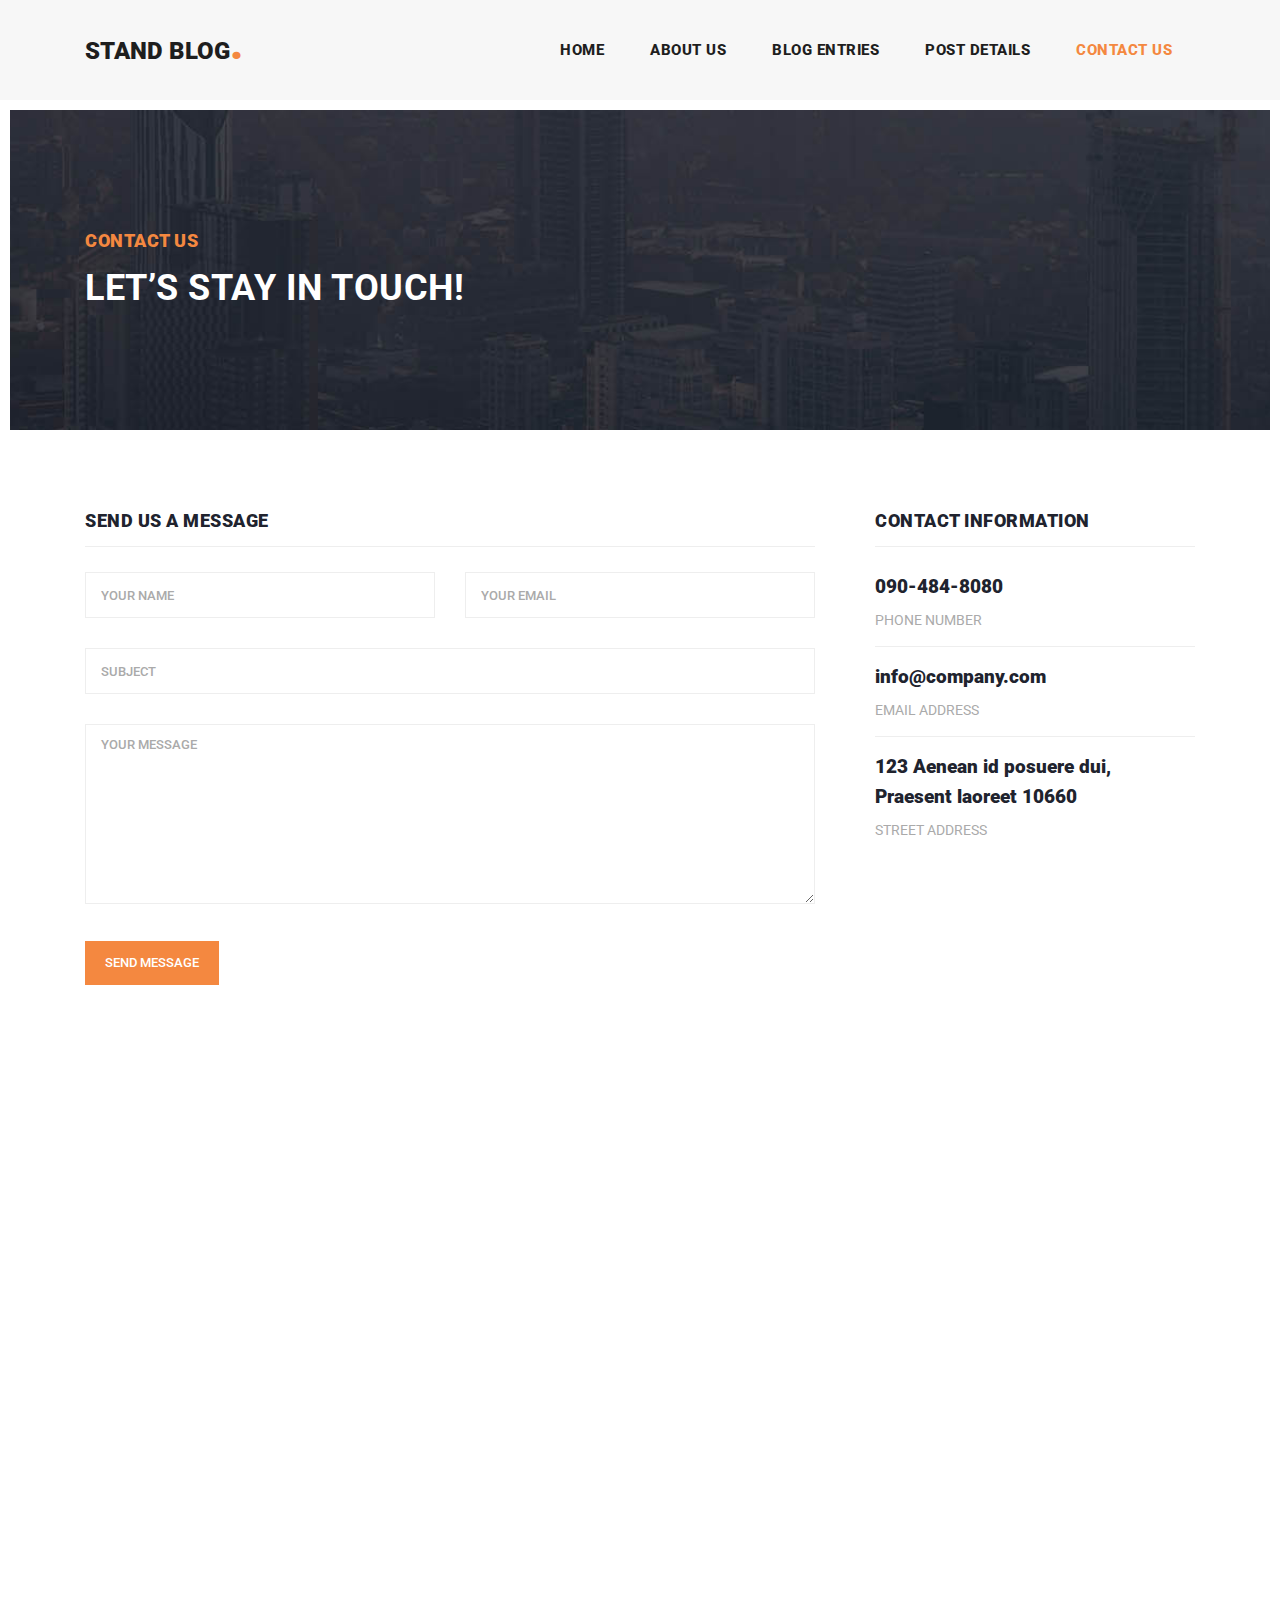
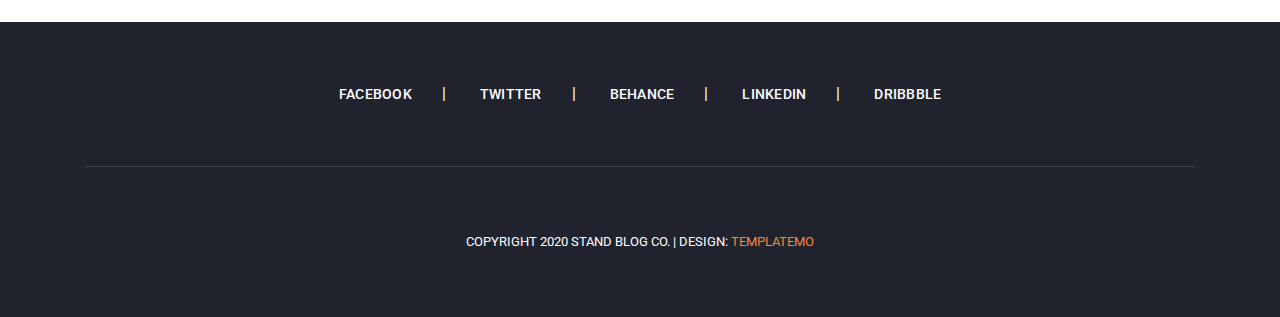
<file: markup/contact.html>
<!DOCTYPE html>
<html lang="en">

<head>
  <meta charset="utf-8">
  <meta name="viewport" content="width=device-width, initial-scale=1, shrink-to-fit=no">
  <title>StandPress Blog Theme</title>
  <!-- Google Fonts  -->
  <link
    href="https://fonts.googleapis.com/css?family=Roboto:100,100i,300,300i,400,400i,500,500i,700,700i,900,900i&display=swap"
    rel="stylesheet">
  <!-- Bootstrap core CSS -->
  <link href="assets/css/bootstrap.min.css" rel="stylesheet">
  <!-- Additional CSS Files -->
  <link rel="stylesheet" href="assets/css/fontawesome.css">
  <link rel="stylesheet" href="assets/css/owl.css">
  <link rel="stylesheet" href="assets/css/style.css">
</head>

<body>

  <!-- ***** Preloader Start ***** -->
  <div id="preloader">
    <div class="jumper">
      <div></div>
      <div></div>
      <div></div>
    </div>
  </div>
  <!-- ***** Preloader End ***** -->

  <!-- Header -->
  <header class="">
    <nav class="navbar navbar-expand-lg">
      <div class="container">
        <a class="navbar-brand" href="index.html">
          <h2>Stand Blog<em>.</em></h2>
        </a>
        <button class="navbar-toggler" type="button" data-toggle="collapse" data-target="#navbarResponsive"
          aria-controls="navbarResponsive" aria-expanded="false" aria-label="Toggle navigation">
          <span class="navbar-toggler-icon"></span>
        </button>
        <div class="collapse navbar-collapse" id="navbarResponsive">
          <ul class="navbar-nav ml-auto">
            <li class="nav-item">
              <a class="nav-link" href="index.html">Home
                <span class="sr-only">(current)</span>
              </a>
            </li>
            <li class="nav-item">
              <a class="nav-link" href="about.html">About Us</a>
            </li>
            <li class="nav-item">
              <a class="nav-link" href="blog.html">Blog Entries</a>
            </li>
            <li class="nav-item">
              <a class="nav-link" href="post-details.html">Post Details</a>
            </li>
            <li class="nav-item active">
              <a class="nav-link" href="contact.html">Contact Us</a>
            </li>
          </ul>
        </div>
      </div>
    </nav>
  </header>

  <!-- Page Content -->
  <!-- Banner Starts Here -->
  <div class="heading-page header-text">
    <section class="page-heading">
      <div class="container">
        <div class="row">
          <div class="col-lg-12">
            <div class="text-content">
              <h4>contact us</h4>
              <h2>let’s stay in touch!</h2>
            </div>
          </div>
        </div>
      </div>
    </section>
  </div>

  <!-- Banner Ends Here -->


  <section class="contact-us">
    <div class="container">
      <div class="row">

        <div class="col-lg-12">
          <div class="down-contact">
            <div class="row">
              <div class="col-lg-8">
                <div class="sidebar-item contact-form">
                  <div class="sidebar-heading">
                    <h2>Send us a message</h2>
                  </div>
                  <div class="content">
                    <form id="contact" action="" method="post">
                      <div class="row">
                        <div class="col-md-6 col-sm-12">
                          <fieldset>
                            <input name="name" type="text" id="name" placeholder="Your name" required="">
                          </fieldset>
                        </div>
                        <div class="col-md-6 col-sm-12">
                          <fieldset>
                            <input name="email" type="text" id="email" placeholder="Your email" required="">
                          </fieldset>
                        </div>
                        <div class="col-md-12 col-sm-12">
                          <fieldset>
                            <input name="subject" type="text" id="subject" placeholder="Subject">
                          </fieldset>
                        </div>
                        <div class="col-lg-12">
                          <fieldset>
                            <textarea name="message" rows="6" id="message" placeholder="Your Message"
                              required=""></textarea>
                          </fieldset>
                        </div>
                        <div class="col-lg-12">
                          <fieldset>
                            <button type="submit" id="form-submit" class="main-button">Send Message</button>
                          </fieldset>
                        </div>
                      </div>
                    </form>
                  </div>
                </div>
              </div>
              <div class="col-lg-4">
                <div class="sidebar-item contact-information">
                  <div class="sidebar-heading">
                    <h2>contact information</h2>
                  </div>
                  <div class="content">
                    <ul>
                      <li>
                        <h5>090-484-8080</h5>
                        <span>PHONE NUMBER</span>
                      </li>
                      <li>
                        <h5>info@company.com</h5>
                        <span>EMAIL ADDRESS</span>
                      </li>
                      <li>
                        <h5>123 Aenean id posuere dui,
                          <br>Praesent laoreet 10660</h5>
                        <span>STREET ADDRESS</span>
                      </li>
                    </ul>
                  </div>
                </div>
              </div>
            </div>
          </div>
        </div>

        <div class="col-lg-12">
          <div id="map">
            <iframe
              src="https://maps.google.com/maps?q=Av.+L%C3%BAcio+Costa,+Rio+de+Janeiro+-+RJ,+Brazil&t=&z=13&ie=UTF8&iwloc=&output=embed"
              width="100%" height="450px" frameborder="0" style="border:0" allowfullscreen></iframe>
          </div>
        </div>

      </div>
    </div>
  </section>


  <footer>
    <div class="container">
      <div class="row">
        <div class="col-lg-12">
          <ul class="social-icons">
            <li><a href="#">Facebook</a></li>
            <li><a href="#">Twitter</a></li>
            <li><a href="#">Behance</a></li>
            <li><a href="#">Linkedin</a></li>
            <li><a href="#">Dribbble</a></li>
          </ul>
        </div>
        <div class="col-lg-12">
          <div class="copyright-text">
            <p>Copyright 2020 Stand Blog Co.

              | Design: <a rel="nofollow" href="https://templatemo.com" target="_parent">TemplateMo</a></p>
          </div>
        </div>
      </div>
    </div>
  </footer>
  <!-- Bootstrap core JavaScript -->
  <script src="assets/js/jquery.min.js"></script>
  <script src="assets/js/bootstrap.min.js"></script>

  <!-- Additional Scripts -->
  <script src="assets/js/owl.js"></script>
  <script src="assets/js/slick.js"></script>
  <script src="assets/js/isotope.js"></script>
  <script src="assets/js/accordions.js"></script>
  <script src="assets/js/custom.js"></script>
</body>

</html>
</file>
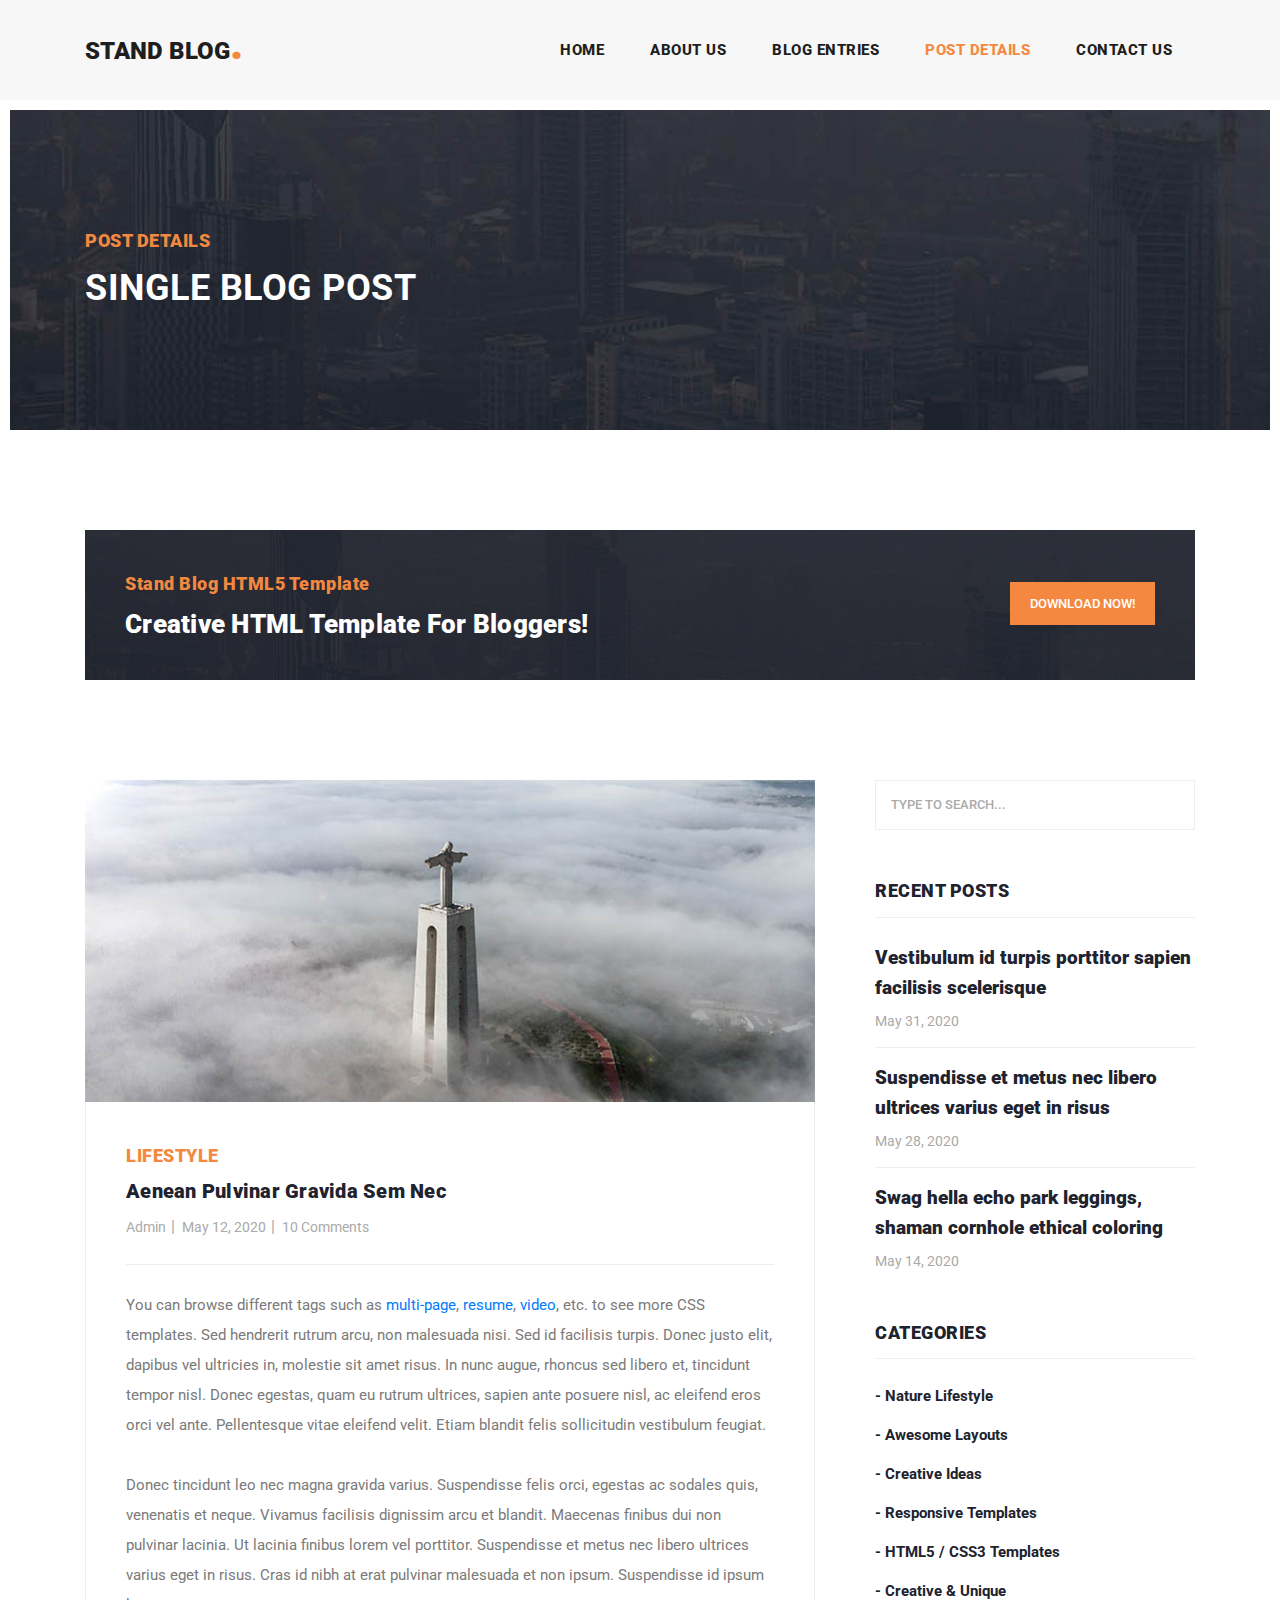
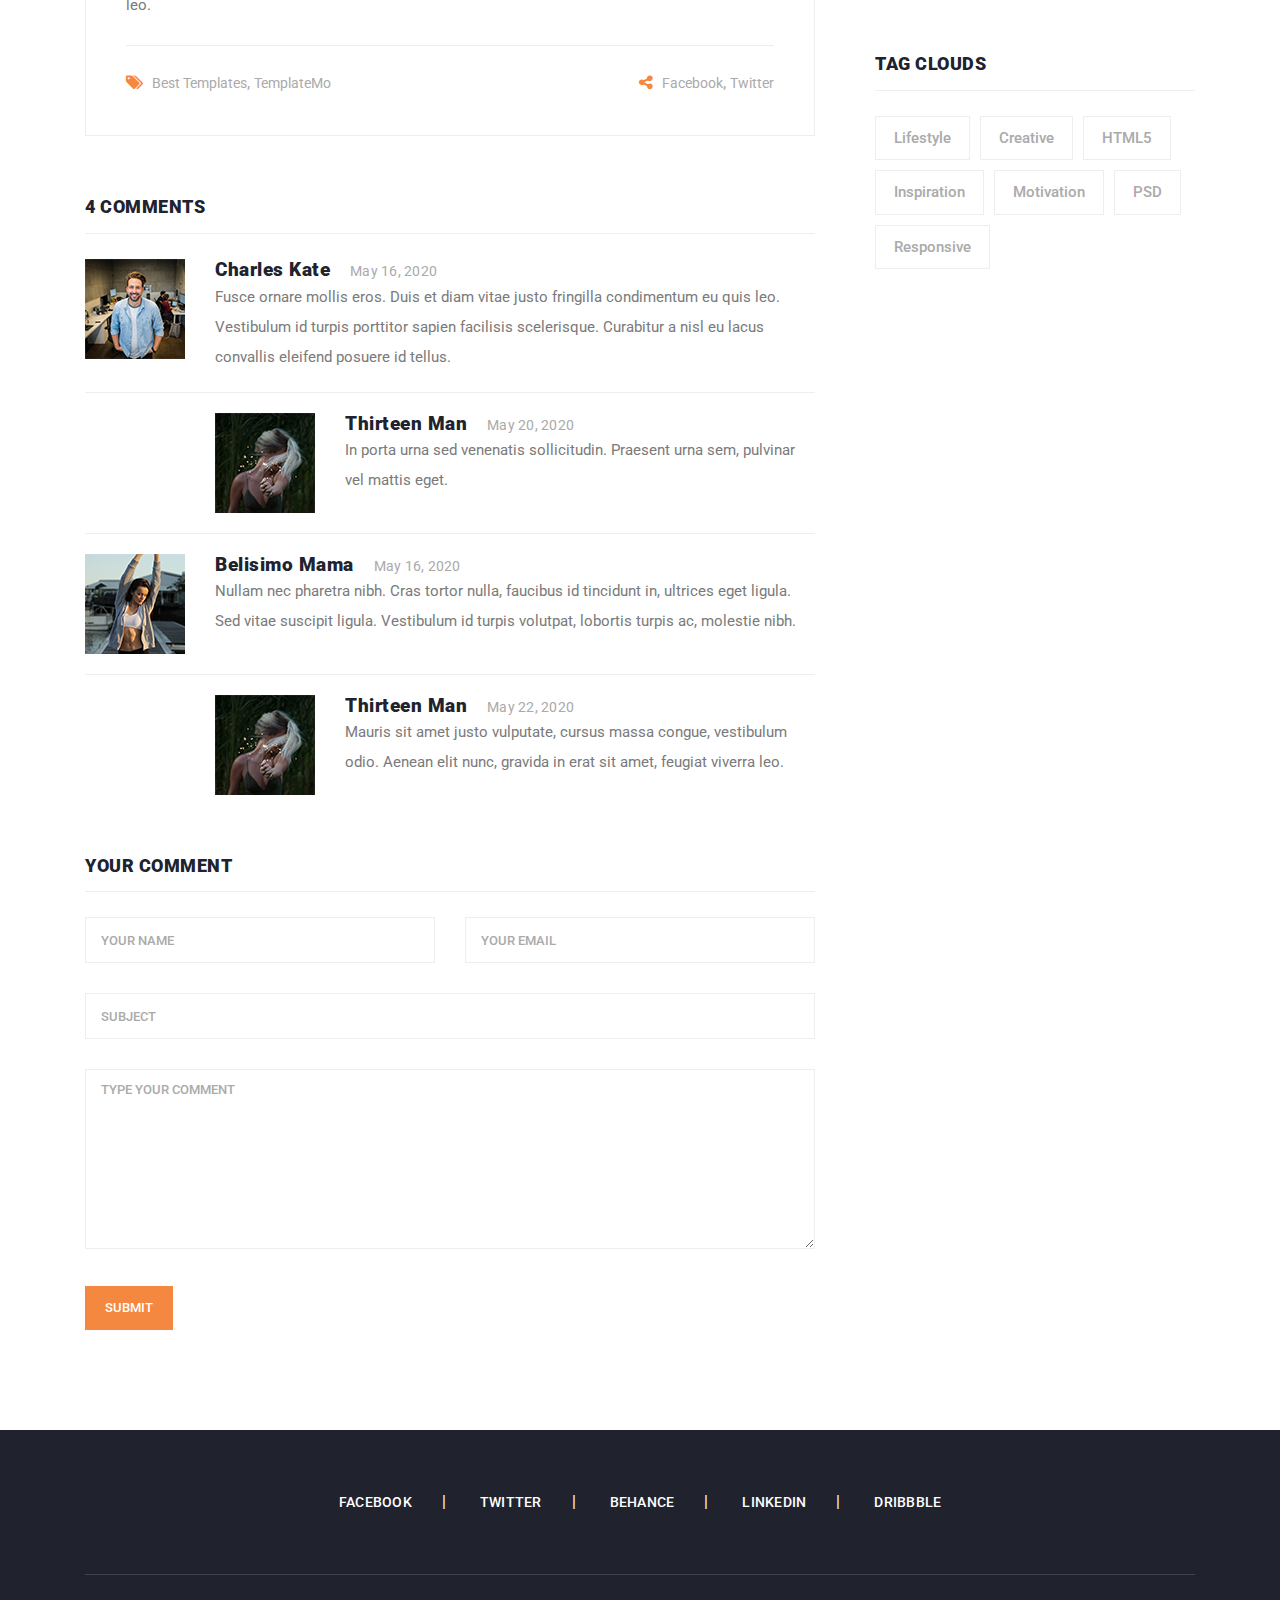
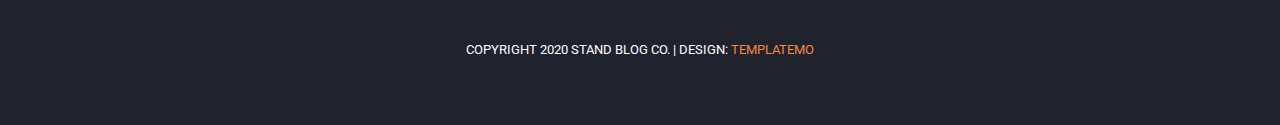
<file: markup/post-details.html>
<!DOCTYPE html>
<html lang="en">

<head>
  <meta charset="utf-8">
  <meta name="viewport" content="width=device-width, initial-scale=1, shrink-to-fit=no">
  <title>StandPress Blog Theme</title>
  <!-- Google Fonts  -->
  <link
    href="https://fonts.googleapis.com/css?family=Roboto:100,100i,300,300i,400,400i,500,500i,700,700i,900,900i&display=swap"
    rel="stylesheet">
  <!-- Bootstrap core CSS -->
  <link href="assets/css/bootstrap.min.css" rel="stylesheet">
  <!-- Additional CSS Files -->
  <link rel="stylesheet" href="assets/css/fontawesome.css">
  <link rel="stylesheet" href="assets/css/owl.css">
  <link rel="stylesheet" href="assets/css/style.css">
</head>

<body>

  <!-- ***** Preloader Start ***** -->
  <div id="preloader">
    <div class="jumper">
      <div></div>
      <div></div>
      <div></div>
    </div>
  </div>
  <!-- ***** Preloader End ***** -->

  <!-- Header -->
  <header class="">
    <nav class="navbar navbar-expand-lg">
      <div class="container">
        <a class="navbar-brand" href="index.html">
          <h2>Stand Blog<em>.</em></h2>
        </a>
        <button class="navbar-toggler" type="button" data-toggle="collapse" data-target="#navbarResponsive"
          aria-controls="navbarResponsive" aria-expanded="false" aria-label="Toggle navigation">
          <span class="navbar-toggler-icon"></span>
        </button>
        <div class="collapse navbar-collapse" id="navbarResponsive">
          <ul class="navbar-nav ml-auto">
            <li class="nav-item">
              <a class="nav-link" href="index.html">Home
                <span class="sr-only">(current)</span>
              </a>
            </li>
            <li class="nav-item">
              <a class="nav-link" href="about.html">About Us</a>
            </li>
            <li class="nav-item">
              <a class="nav-link" href="blog.html">Blog Entries</a>
            </li>
            <li class="nav-item active">
              <a class="nav-link" href="post-details.html">Post Details</a>
            </li>
            <li class="nav-item">
              <a class="nav-link" href="contact.html">Contact Us</a>
            </li>
          </ul>
        </div>
      </div>
    </nav>
  </header>

  <!-- Page Content -->
  <!-- Banner Starts Here -->
  <div class="heading-page header-text">
    <section class="page-heading">
      <div class="container">
        <div class="row">
          <div class="col-lg-12">
            <div class="text-content">
              <h4>Post Details</h4>
              <h2>Single blog post</h2>
            </div>
          </div>
        </div>
      </div>
    </section>
  </div>

  <!-- Banner Ends Here -->

  <section class="call-to-action">
    <div class="container">
      <div class="row">
        <div class="col-lg-12">
          <div class="main-content">
            <div class="row">
              <div class="col-lg-8">
                <span>Stand Blog HTML5 Template</span>
                <h4>Creative HTML Template For Bloggers!</h4>
              </div>
              <div class="col-lg-4">
                <div class="main-button">
                  <a rel="nofollow" href="https://templatemo.com/tm-551-stand-blog" target="_parent">Download Now!</a>
                </div>
              </div>
            </div>
          </div>
        </div>
      </div>
    </div>
  </section>


  <section class="blog-posts grid-system">
    <div class="container">
      <div class="row">
        <div class="col-lg-8">
          <div class="all-blog-posts">
            <div class="row">
              <div class="col-lg-12">
                <div class="blog-post">
                  <div class="blog-thumb">
                    <img src="assets/images/blog-post-02.jpg" alt="">
                  </div>
                  <div class="down-content">
                    <span>Lifestyle</span>
                    <a href="post-details.html">
                      <h4>Aenean pulvinar gravida sem nec</h4>
                    </a>
                    <ul class="post-info">
                      <li><a href="#">Admin</a></li>
                      <li><a href="#">May 12, 2020</a></li>
                      <li><a href="#">10 Comments</a></li>
                    </ul>
                    <p>You can browse different tags such as <a rel="nofollow"
                        href="https://templatemo.com/tag/multi-page" target="_parent">multi-page</a>, <a rel="nofollow"
                        href="https://templatemo.com/tag/resume" target="_parent">resume</a>, <a rel="nofollow"
                        href="https://templatemo.com/tag/video" target="_parent">video</a>, etc. to see more CSS
                      templates. Sed hendrerit rutrum arcu, non malesuada nisi. Sed id facilisis turpis. Donec justo
                      elit, dapibus vel ultricies in, molestie sit amet risus. In nunc augue, rhoncus sed libero et,
                      tincidunt tempor nisl. Donec egestas, quam eu rutrum ultrices, sapien ante posuere nisl, ac
                      eleifend eros orci vel ante. Pellentesque vitae eleifend velit. Etiam blandit felis sollicitudin
                      vestibulum feugiat.
                      <br><br>Donec tincidunt leo nec magna gravida varius. Suspendisse felis orci, egestas ac sodales
                      quis, venenatis et neque. Vivamus facilisis dignissim arcu et blandit. Maecenas finibus dui non
                      pulvinar lacinia. Ut lacinia finibus lorem vel porttitor. Suspendisse et metus nec libero ultrices
                      varius eget in risus. Cras id nibh at erat pulvinar malesuada et non ipsum. Suspendisse id ipsum
                      leo.</p>
                    <div class="post-options">
                      <div class="row">
                        <div class="col-6">
                          <ul class="post-tags">
                            <li><i class="fa fa-tags"></i></li>
                            <li><a href="#">Best Templates</a>,</li>
                            <li><a href="#">TemplateMo</a></li>
                          </ul>
                        </div>
                        <div class="col-6">
                          <ul class="post-share">
                            <li><i class="fa fa-share-alt"></i></li>
                            <li><a href="#">Facebook</a>,</li>
                            <li><a href="#"> Twitter</a></li>
                          </ul>
                        </div>
                      </div>
                    </div>
                  </div>
                </div>
              </div>
              <div class="col-lg-12">
                <div class="sidebar-item comments">
                  <div class="sidebar-heading">
                    <h2>4 comments</h2>
                  </div>
                  <div class="content">
                    <ul>
                      <li>
                        <div class="author-thumb">
                          <img src="assets/images/comment-author-01.jpg" alt="">
                        </div>
                        <div class="right-content">
                          <h4>Charles Kate<span>May 16, 2020</span></h4>
                          <p>Fusce ornare mollis eros. Duis et diam vitae justo fringilla condimentum eu quis leo.
                            Vestibulum id turpis porttitor sapien facilisis scelerisque. Curabitur a nisl eu lacus
                            convallis eleifend posuere id tellus.</p>
                        </div>
                      </li>
                      <li class="replied">
                        <div class="author-thumb">
                          <img src="assets/images/comment-author-02.jpg" alt="">
                        </div>
                        <div class="right-content">
                          <h4>Thirteen Man<span>May 20, 2020</span></h4>
                          <p>In porta urna sed venenatis sollicitudin. Praesent urna sem, pulvinar vel mattis eget.</p>
                        </div>
                      </li>
                      <li>
                        <div class="author-thumb">
                          <img src="assets/images/comment-author-03.jpg" alt="">
                        </div>
                        <div class="right-content">
                          <h4>Belisimo Mama<span>May 16, 2020</span></h4>
                          <p>Nullam nec pharetra nibh. Cras tortor nulla, faucibus id tincidunt in, ultrices eget
                            ligula. Sed vitae suscipit ligula. Vestibulum id turpis volutpat, lobortis turpis ac,
                            molestie nibh.</p>
                        </div>
                      </li>
                      <li class="replied">
                        <div class="author-thumb">
                          <img src="assets/images/comment-author-02.jpg" alt="">
                        </div>
                        <div class="right-content">
                          <h4>Thirteen Man<span>May 22, 2020</span></h4>
                          <p>Mauris sit amet justo vulputate, cursus massa congue, vestibulum odio. Aenean elit nunc,
                            gravida in erat sit amet, feugiat viverra leo.</p>
                        </div>
                      </li>
                    </ul>
                  </div>
                </div>
              </div>
              <div class="col-lg-12">
                <div class="sidebar-item submit-comment">
                  <div class="sidebar-heading">
                    <h2>Your comment</h2>
                  </div>
                  <div class="content">
                    <form id="comment" action="#" method="post">
                      <div class="row">
                        <div class="col-md-6 col-sm-12">
                          <fieldset>
                            <input name="name" type="text" id="name" placeholder="Your name" required="">
                          </fieldset>
                        </div>
                        <div class="col-md-6 col-sm-12">
                          <fieldset>
                            <input name="email" type="text" id="email" placeholder="Your email" required="">
                          </fieldset>
                        </div>
                        <div class="col-md-12 col-sm-12">
                          <fieldset>
                            <input name="subject" type="text" id="subject" placeholder="Subject">
                          </fieldset>
                        </div>
                        <div class="col-lg-12">
                          <fieldset>
                            <textarea name="message" rows="6" id="message" placeholder="Type your comment"
                              required=""></textarea>
                          </fieldset>
                        </div>
                        <div class="col-lg-12">
                          <fieldset>
                            <button type="submit" id="form-submit" class="main-button">Submit</button>
                          </fieldset>
                        </div>
                      </div>
                    </form>
                  </div>
                </div>
              </div>
            </div>
          </div>
        </div>
        <div class="col-lg-4">
          <div class="sidebar">
            <div class="row">
              <div class="col-lg-12">
                <div class="sidebar-item search">
                  <form id="search_form" name="gs" method="GET" action="#">
                    <input type="text" name="q" class="searchText" placeholder="type to search..." autocomplete="on">
                  </form>
                </div>
              </div>
              <div class="col-lg-12">
                <div class="sidebar-item recent-posts">
                  <div class="sidebar-heading">
                    <h2>Recent Posts</h2>
                  </div>
                  <div class="content">
                    <ul>
                      <li><a href="post-details.html">
                          <h5>Vestibulum id turpis porttitor sapien facilisis scelerisque</h5>
                          <span>May 31, 2020</span>
                        </a></li>
                      <li><a href="post-details.html">
                          <h5>Suspendisse et metus nec libero ultrices varius eget in risus</h5>
                          <span>May 28, 2020</span>
                        </a></li>
                      <li><a href="post-details.html">
                          <h5>Swag hella echo park leggings, shaman cornhole ethical coloring</h5>
                          <span>May 14, 2020</span>
                        </a></li>
                    </ul>
                  </div>
                </div>
              </div>
              <div class="col-lg-12">
                <div class="sidebar-item categories">
                  <div class="sidebar-heading">
                    <h2>Categories</h2>
                  </div>
                  <div class="content">
                    <ul>
                      <li><a href="#">- Nature Lifestyle</a></li>
                      <li><a href="#">- Awesome Layouts</a></li>
                      <li><a href="#">- Creative Ideas</a></li>
                      <li><a href="#">- Responsive Templates</a></li>
                      <li><a href="#">- HTML5 / CSS3 Templates</a></li>
                      <li><a href="#">- Creative &amp; Unique</a></li>
                    </ul>
                  </div>
                </div>
              </div>
              <div class="col-lg-12">
                <div class="sidebar-item tags">
                  <div class="sidebar-heading">
                    <h2>Tag Clouds</h2>
                  </div>
                  <div class="content">
                    <ul>
                      <li><a href="#">Lifestyle</a></li>
                      <li><a href="#">Creative</a></li>
                      <li><a href="#">HTML5</a></li>
                      <li><a href="#">Inspiration</a></li>
                      <li><a href="#">Motivation</a></li>
                      <li><a href="#">PSD</a></li>
                      <li><a href="#">Responsive</a></li>
                    </ul>
                  </div>
                </div>
              </div>
            </div>
          </div>
        </div>
      </div>
    </div>
  </section>


  <footer>
    <div class="container">
      <div class="row">
        <div class="col-lg-12">
          <ul class="social-icons">
            <li><a href="#">Facebook</a></li>
            <li><a href="#">Twitter</a></li>
            <li><a href="#">Behance</a></li>
            <li><a href="#">Linkedin</a></li>
            <li><a href="#">Dribbble</a></li>
          </ul>
        </div>
        <div class="col-lg-12">
          <div class="copyright-text">
            <p>Copyright 2020 Stand Blog Co.

              | Design: <a rel="nofollow" href="https://templatemo.com" target="_parent">TemplateMo</a></p>
          </div>
        </div>
      </div>
    </div>
  </footer>
  <!-- Bootstrap core JavaScript -->
  <script src="assets/js/jquery.min.js"></script>
  <script src="assets/js/bootstrap.min.js"></script>

  <!-- Additional Scripts -->
  <script src="assets/js/owl.js"></script>
  <script src="assets/js/slick.js"></script>
  <script src="assets/js/isotope.js"></script>
  <script src="assets/js/accordions.js"></script>
  <script src="assets/js/custom.js"></script>
</body>

</html>
</file>
<file: markup/assets/css/style.css>
body {
  font-family: 'Roboto', sans-serif;
  overflow-x: hidden;
  text-rendering: optimizeLegibility;
  -webkit-font-smoothing: antialiased;
  -moz-osx-font-smoothing: grayscale;
}
p {
	margin-bottom: 0px;
	font-size: 15px;
	font-weight: 400;
	color: #7a7a7a;
	line-height: 30px;
}
a {
	text-decoration: none!important;
}
ul {
	padding: 0;
	margin: 0;
	list-style: none;
}

h1,h2,h3,h4,h5,h6 {
	margin: 0px;
}

.main-button a {
	display: inline-block;
	background-color: #f48840;
	color: #fff;
	font-size: 13px;
	font-weight: 500;
	padding: 12px 20px;
	text-transform: uppercase;
	transition: all .3s;
}

.main-button a:hover {
	background-color: #fb9857;
}

.heading-page {
	padding-top: 110px;
}

.page-heading {
	margin: 0px 10px;
	padding: 120px 0px;
	text-align: left;
	background-position: center center;
	background-repeat: no-repeat;
	background-size: cover;
	background-image: url(../images/heading-bg.jpg);
}

.page-heading .text-content h4 {
	color: #f48840;
	font-size: 18px;
	text-transform: uppercase;
	font-weight: 900;
	letter-spacing: 0.5px;
	margin-bottom: 15px;
}

.page-heading .text-content h2 {
	color: #fff;
	font-size: 36px;
	font-weight: 700;
	text-transform: uppercase;
	letter-spacing: 0.5px;
}

#preloader {
  overflow: hidden;
  background: #f48840;
  left: 0;
  right: 0;
  top: 0;
  bottom: 0;
  position: fixed;
  z-index: 9999999;
  color: #fff;
}

#preloader .jumper {
  left: 0;
  top: 0;
  right: 0;
  bottom: 0;
  display: block;
  position: absolute;
  margin: auto;
  width: 50px;
  height: 50px;
}

#preloader .jumper > div {
  background-color: #fff;
  width: 10px;
  height: 10px;
  border-radius: 100%;
  -webkit-animation-fill-mode: both;
  animation-fill-mode: both;
  position: absolute;
  opacity: 0;
  width: 50px;
  height: 50px;
  -webkit-animation: jumper 1s 0s linear infinite;
  animation: jumper 1s 0s linear infinite;
}

#preloader .jumper > div:nth-child(2) {
  -webkit-animation-delay: 0.33333s;
  animation-delay: 0.33333s;
}

#preloader .jumper > div:nth-child(3) {
  -webkit-animation-delay: 0.66666s;
  animation-delay: 0.66666s;
}

@-webkit-keyframes jumper {
  0% {
    opacity: 0;
    -webkit-transform: scale(0);
    transform: scale(0);
  }
  5% {
    opacity: 1;
  }
  100% {
    -webkit-transform: scale(1);
    transform: scale(1);
    opacity: 0;
  }
}

@keyframes jumper {
  0% {
    opacity: 0;
    -webkit-transform: scale(0);
    transform: scale(0);
  }
  5% {
    opacity: 1;
  }
  100% {
    opacity: 0;
  }
}


/* Header Style */
header {
	position: absolute;
	z-index: 99999;
	width: 100%;
	height: 100px;
	background-color: #f7f7f7;
	-webkit-transition: all 0.3s ease-in-out 0s;
    -moz-transition: all 0.3s ease-in-out 0s;
    -o-transition: all 0.3s ease-in-out 0s;
    transition: all 0.3s ease-in-out 0s;
}
header .navbar {
	padding: 25px 0px;
}
.background-header .navbar {
	padding: 17px 0px;
}
.background-header {
	top: 0;
	height: 80px;
	position: fixed;
	box-shadow: 0px 1px 10px rgba(0,0,0,0.1);
}
.background-header .navbar-brand h2 {
	color: #121212!important;
}
.background-header .navbar-nav a.nav-link {
	color: #1e1e1e!important;
}
.background-header .navbar-nav .nav-link:hover,
.background-header .navbar-nav .active>.nav-link,
.background-header .navbar-nav .nav-link.active,
.background-header .navbar-nav .nav-link.show,
.background-header .navbar-nav .show>.nav-link {
	color: #f48840!important;
}
.navbar .navbar-brand {
	float: 	left;
	margin-top: -12px;
	outline: none;
}
.navbar .navbar-brand h2 {
	color: #1e1e1e;
	text-transform: uppercase;
	font-size: 24px;
	font-weight: 900;
	-webkit-transition: all .3s ease 0s;
    -moz-transition: all .3s ease 0s;
    -o-transition: all .3s ease 0s;
    transition: all .3s ease 0s;
}
.navbar .navbar-brand h2 em {
	font-size: 44px;
	font-style: normal;
	color: #f48840;
}
#navbarResponsive {
	z-index: 999;
}
.navbar-collapse {
	text-align: center;
}
.navbar .navbar-nav .nav-item {
	margin: 0px 15px;
}
.navbar .navbar-nav a.nav-link {
	text-transform: capitalize;
	font-size: 15px;
	font-weight: 800;
	text-transform: uppercase;
	letter-spacing: 0.5px;
	color: #1e1e1e;
	transition: all 0.3s;
}
.navbar .navbar-nav .nav-link:hover,
.navbar .navbar-nav .active>.nav-link,
.navbar .navbar-nav .nav-link.active,
.navbar .navbar-nav .nav-link.show,
.navbar .navbar-nav .show>.nav-link {
	color: #f48840;
}
.navbar .navbar-toggler-icon {
	background-image: none;
}
.navbar .navbar-toggler {
	border-color: #fff;
	background-color: #f48840;	
	height: 46px;
	outline: none;
	border-radius: 0px;
	position: absolute;
	right: 30px;
	top: 25px;
}
.navbar .navbar-toggler-icon:after {
	content: '\f0c9';
	color: #fff;
	font-size: 18px;
	line-height: 30px;
	font-family: 'FontAwesome';
}



/* Banner Style */
.main-banner .container-fluid {
	padding: 0px 10px;
	margin-bottom: -24px;
}
.owl-banner {
	padding-top: 110px;
}

.owl-banner .item {
	position: relative;
}

.owl-banner .item .item-content {
	position: absolute;
	bottom: 40px;
	left: 40px;
}

.owl-banner .item .item-content .meta-category span {
	color: #f48840;
	font-size: 18px;
	text-transform: uppercase;
	font-weight: 900;
	letter-spacing: 0.25px;
}

.owl-banner .item .item-content h4 {
	font-size: 24px;
	font-weight: 900;
	color: #fff;
	letter-spacing: 0.5px;
	text-transform: capitalize;
	margin: 10px 0px 12px 0px;
}

.owl-banner .item .item-content ul li {
	display: inline-block;
	margin-right: 8px;
}

.owl-banner .item .item-content ul li:after {
	content: '|';
	color: #fff;
	margin-left: 8px;
}

.owl-banner .item .item-content ul li:last-child::after {
	display: none;
}

.owl-banner .item .item-content ul li a {
	font-size: 14px;
	color: #fff;
	font-weight: 500;
	transition: all .3s;
}

.owl-banner .item .item-content ul li a:hover {
	color: #f48840;
}

.owl-banner .owl-nav {
	position: absolute;
	top: 50%;
	width: 100%;
}

.owl-banner .owl-nav .owl-prev {
	position: absolute;
	left: 40px;
}

.owl-banner .owl-nav .owl-next {
	position: absolute;
	right: 40px;
}

.owl-banner .owl-nav button {
	outline: none;
}

.owl-banner .owl-nav button span {
	color: #fff;
	font-size: 36px;
	width: 60px;
	height: 60px;
	display: inline-block;
	text-align: center;
	line-height: 60px;
	background-color: rgba(250,250,250,0.3);
}


/* Call To Action */

.call-to-action {
	margin-top: 100px;
}

.call-to-action .main-content {
	padding: 40px;
	background-image: url(../images/cta-bg.jpg);
	background-position: center center;
	background-repeat: no-repeat;
	background-size: cover;
}

.call-to-action .main-content span {
	color: #f48840;
	font-size: 18px;
	font-weight: 900;
	letter-spacing: 0.5px;
}

.call-to-action .main-content h4 {
	margin-bottom: 0px;
	margin-top: 12px;
	color: #fff;
	font-size: 26px;
	font-weight: 900;
	letter-spacing: 0.25px;
}

.call-to-action .main-content .main-button {
	text-align: right;
	margin-top: 12px;
}



/* Blog Posts */

.blog-posts {
	margin-top: 100px;
}

.blog-posts .blog-post {
	margin-bottom: 30px;
}

.blog-posts .blog-thumb img {
	width: 100%;
	overflow: hidden;
}

.blog-posts .down-content {
	padding: 40px;
	border-right: 1px solid #eee;
	border-left: 1px solid #eee;
	border-bottom: 1px solid #eee;
}

.blog-posts .down-content span {
	font-size: 18px;
	text-transform: uppercase;
	letter-spacing: 0.5px;
	font-weight: 900;
	color: #f48840;
}

.blog-posts .down-content h4 {
	font-size: 24px;
	text-transform: capitalize;
	letter-spacing: 0.5px;
	font-weight: 900;
	color: #20232e;
	margin: 10px 0px 12px 0px;
}

.blog-posts .down-content ul.post-info li {
	display: inline-block;
	margin-right: 8px;
}

.blog-posts .down-content ul.post-info li:after {
	content: '|';
	color: #aaa;
	margin-left: 8px;
}

.blog-posts .down-content h4 {
	font-size: 20px;
	letter-spacing: 0.25px;
}

.grid-system .down-content ul.post-info li {
	margin-right: 3px;
}

.grid-system .down-content ul.post-info li:after {
	margin-left: 5px;
}

.blog-posts .down-content ul.post-info li:last-child::after {
	display: none;
}

.blog-posts .down-content ul.post-info li a {
	font-size: 14px;
	color: #aaa;
	font-weight: 400;
	transition: all .3s;
}

.blog-posts .down-content ul.post-info li a:hover {
	color: #f48840;
}

.blog-posts .down-content p {
	padding: 25px 0px;
	margin: 25px 0px;
	border-top: 1px solid #eee;
	border-bottom: 1px solid #eee;
}

.blog-posts .down-content ul.post-share {
	text-align: right;
}

.blog-posts .down-content ul.post-tags li,
.blog-posts .down-content ul.post-share li {
	display: inline-block;
}

.blog-posts .down-content ul.post-tags li:first-child i,
.blog-posts .down-content ul.post-share li:first-child i {
	color: #f48840;
	margin-right: 5px;
}

.blog-posts .down-content ul.post-tags li,
.blog-posts .down-content ul.post-share li {
	color: #aaa;
}

.blog-posts .down-content ul.post-tags li a,
.blog-posts .down-content ul.post-share li a {
	font-size: 14px;
	color: #aaa;
	font-weight: 400;
	transition: all .3s;
}

.blog-posts .down-content ul.post-tags li a:hover,
.blog-posts .down-content ul.post-share li a:hover {
	color: #f48840;
}

.blog-posts .main-button a {
	height: 60px;
	line-height: 60px;
	padding: 0px;
	width: 100%;
	text-align: center;
}

ul.page-numbers {
	text-align: center;
}

ul.page-numbers li {
	display: inline-block;
	margin: 0px 5px;
}

ul.page-numbers li a {
	width: 50px;
	height: 50px;
	display: inline-block;
	text-align: center;
	line-height: 50px;
	font-size: 15px;
	color: #7a7a7a;
	border: 1px solid #eee;
	font-weight: 500;
	transition: all 0.3s;
}

ul.page-numbers li.active a {
	background-color: #f48840;
	border-color: #f48840;
	color: #fff;
}

ul.page-numbers li a:hover {
	color: #f48840;
}

.blog-posts .sidebar-heading h2 {
	font-size: 18px;
	text-transform: uppercase;
	font-weight: 900;
	letter-spacing: 0.5px;
	color: #20232e;
	border-bottom: 1px solid #eee;
	padding-bottom: 15px;
	margin-bottom: 25px;
}

.blog-posts .comments {
	margin-top: 30px;
}

.blog-posts .comments ul li {
	display: inline-block;
	margin-bottom: 20px;
	padding-bottom: 20px;
	border-bottom: 1px solid #eee;
}

.blog-posts .comments ul li.replied {
	padding-left: 130px;
}

.blog-posts .comments ul li:last-child {
	margin-bottom: 0px;
	padding-bottom: 0px;
	border-bottom: none;
}

.blog-posts .comments ul li .author-thumb {
	display: inline;
	float: left;
}

.blog-posts .comments ul li .author-thumb img {
	max-width: 100px;
	display: inline;
}

.blog-posts .comments ul li .right-content {
	margin-left: 130px;
}

.blog-posts .comments ul li .right-content h4 {
	color: #20232e;
	font-size: 19px;
	font-weight: 900;
	letter-spacing: 0.5px;
}

.blog-posts .comments ul li .right-content h4 span {
	font-size: 14px;
    color: #aaa;
	font-weight: 400;
	letter-spacing: 0.25px;
	margin-left: 20px;
}

.blog-posts .submit-comment {
	margin-top: 60px;
}

.blog-posts .submit-comment input {
	width: 100%;
	height: 46px;
	border: 1px solid #eee;
	font-size: 13px;
	text-transform: uppercase;
	font-weight: 500;
	color: #7a7a7a;
	outline: none;
	padding: 0px 15px;
	margin-bottom: 30px;
}

.blog-posts .submit-comment textarea {
	width: 100%;
	height: 46px;
	border: 1px solid #eee;
	font-size: 13px;
	text-transform: uppercase;
	font-weight: 500;
	color: #7a7a7a;
	outline: none;
	padding: 10px 15px;
	margin-bottom: 30px;
	height: 180px;
	max-height: 220px;
	max-width: 100%;
	min-width: 160px;
}

.blog-posts .submit-comment input::placeholder,
.blog-posts .submit-comment textarea::placeholder {
	color: #aaa;
}

.blog-posts .submit-comment button {
	display: inline-block;
	background-color: #f48840;
	color: #fff;
	font-size: 13px;
	font-weight: 500;
	padding: 12px 20px;
	text-transform: uppercase;
	transition: all .3s;
	border: none;
	outline: none;
}

.blog-posts .submit-comment button:hover {
	background-color: #fb9857;
}

/* Sidebar */

.sidebar {
	margin-left: 30px;
}

.sidebar .sidebar-item {
	margin-top: 50px;
}

.sidebar .search {
	margin-top: 0px;
}

.sidebar .sidebar-heading h2 {
	font-size: 18px;
	text-transform: uppercase;
	font-weight: 900;
	letter-spacing: 0.5px;
	color: #20232e;
	border-bottom: 1px solid #eee;
	padding-bottom: 15px;
	margin-bottom: 25px;
}

.sidebar .search input {
	width: 100%;
	height: 50px;
	border: 1px solid #eee;
	font-size: 13px;
	text-transform: uppercase;
	font-weight: 500;
	color: #7a7a7a;
	outline: none;
	padding: 0px 15px;
}

.sidebar .search input::placeholder {
	color: #aaa;
}

.sidebar .recent-posts ul li {
	margin-bottom: 15px;
	padding-bottom: 15px;
	border-bottom: 1px solid #eee;
}

.sidebar .recent-posts ul li:last-child {
	margin-bottom: 0px;
	padding-bottom: 0px;
	border-bottom: none;
}

.sidebar .recent-posts ul li h5 {
	font-size: 19px;
	font-weight: 900;
	color: #20232e;
	line-height: 30px;
	transition: all 0.3s;
}

.sidebar .recent-posts ul li h5:hover {
	color: #f48840;
}

.sidebar .recent-posts ul li span {
	display: block;
	font-size: 14px;
	color: #aaa;
	margin-top: 8px;
}

.sidebar .categories ul li {
	margin-bottom: 15px;
}

.sidebar .categories ul li:last-child {
	margin-bottom: 0px;
}

.sidebar .categories ul li a {
	font-size: 15px;
	font-weight: 700;
	color: #20232e;
	transition: all .3s;
}

.sidebar .categories ul li a:hover {
	color: #f48840;
}

.sidebar .tags ul li {
	margin-right: 6px;
	display: inline-block;
}

.sidebar .tags ul li {
	margin-bottom: 10px;
}

.sidebar .tags ul li a {
	font-size: 15px;
	font-weight: 500;
	color: #aaa;
	display: inline-block;
	border: 1px solid #eee;
	padding: 10px 18px;
	transition: all .3s;
}

.sidebar .tags ul li a:hover {
	background-color: #f48840;
	border-color: #f48840;
	color: #fff;
}


/* Footer */

footer {
	margin-top: 100px;
	text-align: center;
	background-color: #20232e;
	padding: 60px 0px;
}

footer ul.social-icons {
	padding-bottom: 60px;
	margin-bottom: 60px;
	border-bottom: 1px solid rgba(250,250,250,0.15);
}

footer ul.social-icons li {
	display: inline-block;
	margin-right: 30px;
}

footer ul.social-icons li:after {
	content: "|";
	color: #fff;
	margin-left: 30px;
}

footer ul.social-icons li:last-child {
	margin-right: 0px;
}

footer ul.social-icons li:last-child::after {
	display: none;
}

footer ul.social-icons li a {
	font-size: 14px;
	text-transform: uppercase;
	color: #fff;
	font-weight: 500;
	letter-spacing: 0.25px;
	transition: all .3s;
}

footer ul.social-icons li a:hover {
	color: #f48840;
}

footer p {
	font-size: 13px;
	text-transform: uppercase;
	color: #fff;
}

footer p a {
	color: #f48840;
}

footer p a:hover {
	color: #f48840;
}


/* Contact Form */

.contact-us .down-contact,
.contact-us #map {
	margin-top: 80px;
}

.contact-us .sidebar-heading h2 {
	font-size: 18px;
	text-transform: uppercase;
	font-weight: 900;
	letter-spacing: 0.5px;
	color: #20232e;
	border-bottom: 1px solid #eee;
	padding-bottom: 15px;
	margin-bottom: 25px;
}

.contact-us .contact-form input {
	width: 100%;
	height: 46px;
	border: 1px solid #eee;
	font-size: 13px;
	text-transform: uppercase;
	font-weight: 500;
	color: #7a7a7a;
	outline: none;
	padding: 0px 15px;
	margin-bottom: 30px;
}

.contact-us .contact-form textarea {
	width: 100%;
	height: 46px;
	border: 1px solid #eee;
	font-size: 13px;
	text-transform: uppercase;
	font-weight: 500;
	color: #7a7a7a;
	outline: none;
	padding: 10px 15px;
	margin-bottom: 30px;
	height: 180px;
	max-height: 220px;
	max-width: 100%;
	min-width: 160px;
}

.contact-us .contact-form input::placeholder,
.contact-us .contact-form textarea::placeholder {
	color: #aaa;
}

.contact-us .contact-form button {
	display: inline-block;
	background-color: #f48840;
	color: #fff;
	font-size: 13px;
	font-weight: 500;
	padding: 12px 20px;
	text-transform: uppercase;
	transition: all .3s;
	border: none;
	outline: none;
}

.contact-us .contact-form button:hover {
	background-color: #fb9857;
}

.contact-us .contact-information {
	margin-left: 30px;
}

.contact-us .contact-information ul li {
	margin-bottom: 15px;
	padding-bottom: 15px;
	border-bottom: 1px solid #eee;
}

.contact-us .contact-information ul li:last-child {
	margin-bottom: 0px;
	padding-bottom: 0px;
	border-bottom: none;
}

.contact-us .contact-information ul li h5 {
	font-size: 19px;
	font-weight: 900;
	color: #20232e;
	line-height: 30px;
}

.contact-us .contact-information ul li span {
	display: block;
	font-size: 14px;
	color: #aaa;
	margin-top: 8px;
}


/* About Us */

.about-us {
	margin-top: 100px;
	text-align: center;
}

.about-us img {
	width: 100%;
	overflow: hidden;
}

.about-us p {
	margin: 40px 0px;
	border-bottom: 1px solid #eee;
	padding-bottom: 40px;
}

.about-us ul li {
	display: inline-block;
	margin: 0px 5px;
}

.about-us ul li a {
	width: 40px;
	height: 40px;
	text-align: center;
	line-height: 40px;
	display: inline-block;
	background-color: #212931;
	color: #fff;
	border-radius: 50%;
	transition: all .3s;
}

.about-us ul li a:hover {
	background-color: #f48840;
}


/* Responsive Style */
@media (max-width: 1250px) {
	.owl-banner .owl-nav .owl-prev {
		left: 0px;
	}
	.owl-banner .owl-nav .owl-next {
		right: 0px;
	}
	.owl-banner .owl-nav button span {
		width: 35px;
	}
	.owl-banner .item .item-content .meta-category span {
		font-size: 16px;
	}
	.owl-banner .item .item-content h4 {
		font-size: 20px;
	}
}
@media (max-width: 768px) {
	.owl-banner .owl-nav {
		display: none;
	}
}

@media (max-width: 992px) {
	.navbar .navbar-brand {
		position: absolute;
		left: 30px;
		top: 25px;
	}
	.background-header .navbar-brand,
	.background-header .navbar-toggler {
		top: 15px;
	}
	.navbar .navbar-brand {
		width: auto;
	}
	.navbar:after {
		display: none;
	}
	#navbarResponsive {
	    z-index: 99999;
	    position: absolute;
	    top: 80px;
	    left: 0;
	    width: 100%;
	    text-align: center;
	    background-color: #fff;
	    box-shadow: 0px 10px 10px rgba(0,0,0,0.1);
	}
	.navbar .navbar-nav .nav-item {
		border-bottom: 1px solid #eee;
	}
	.navbar .navbar-nav .nav-item:last-child {
		border-bottom: none;
	}
	.navbar .navbar-nav a.nav-link {
		padding: 15px 0px;
		color: #1e1e1e!important;
	}
	.navbar .navbar-nav .nav-link:hover,
	.navbar .navbar-nav .active>.nav-link,
	.navbar .navbar-nav .nav-link.active,
	.navbar .navbar-nav .nav-link.show,
	.navbar .navbar-nav .show>.nav-link {
		color: #f48840!important;
		border-bottom: none!important;
		padding-bottom: 15px;
	}
	.owl-banner .item .item-content .meta-category span {
		font-size: 18px;
	}
	.owl-banner .item .item-content {
		text-align: center;
		width: 80%;
		left: 50%;
		top: 50%;
		bottom: auto;
		transform: translate(-50%,-50%);
	}
	.owl-banner .item .item-content h4 {
		font-size: 24px;
	}
	.call-to-action {
		text-align: center;
	}
	.call-to-action .main-content .main-button {
		text-align: center;
		margin-top: 30px;
	}
	.sidebar {
		margin-left: 0px;
		margin-top: 60px;
		padding-top: 60px;
		border-top: 3px solid #f7f7f7;
	}
	.contact-us .contact-information {
		margin-left: 0px;
		margin-top: 60px;
	}
}
</file>
